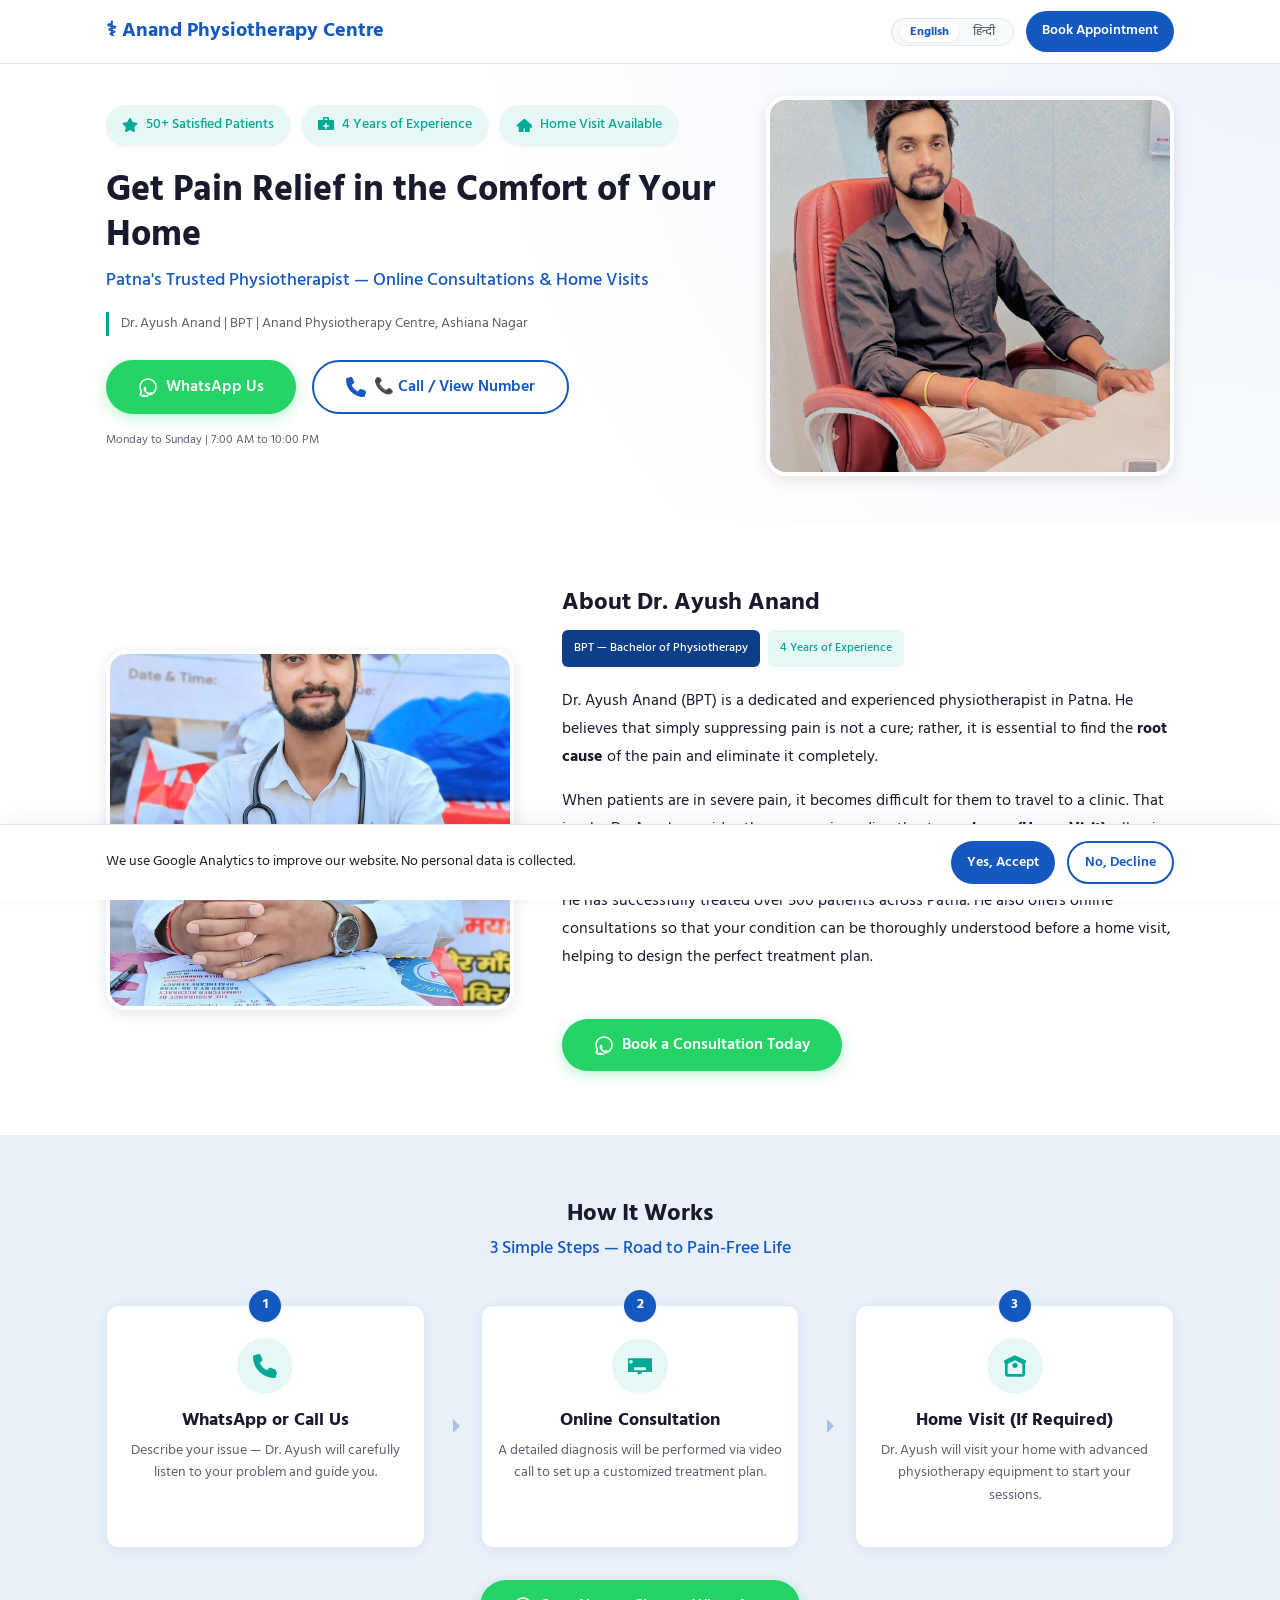
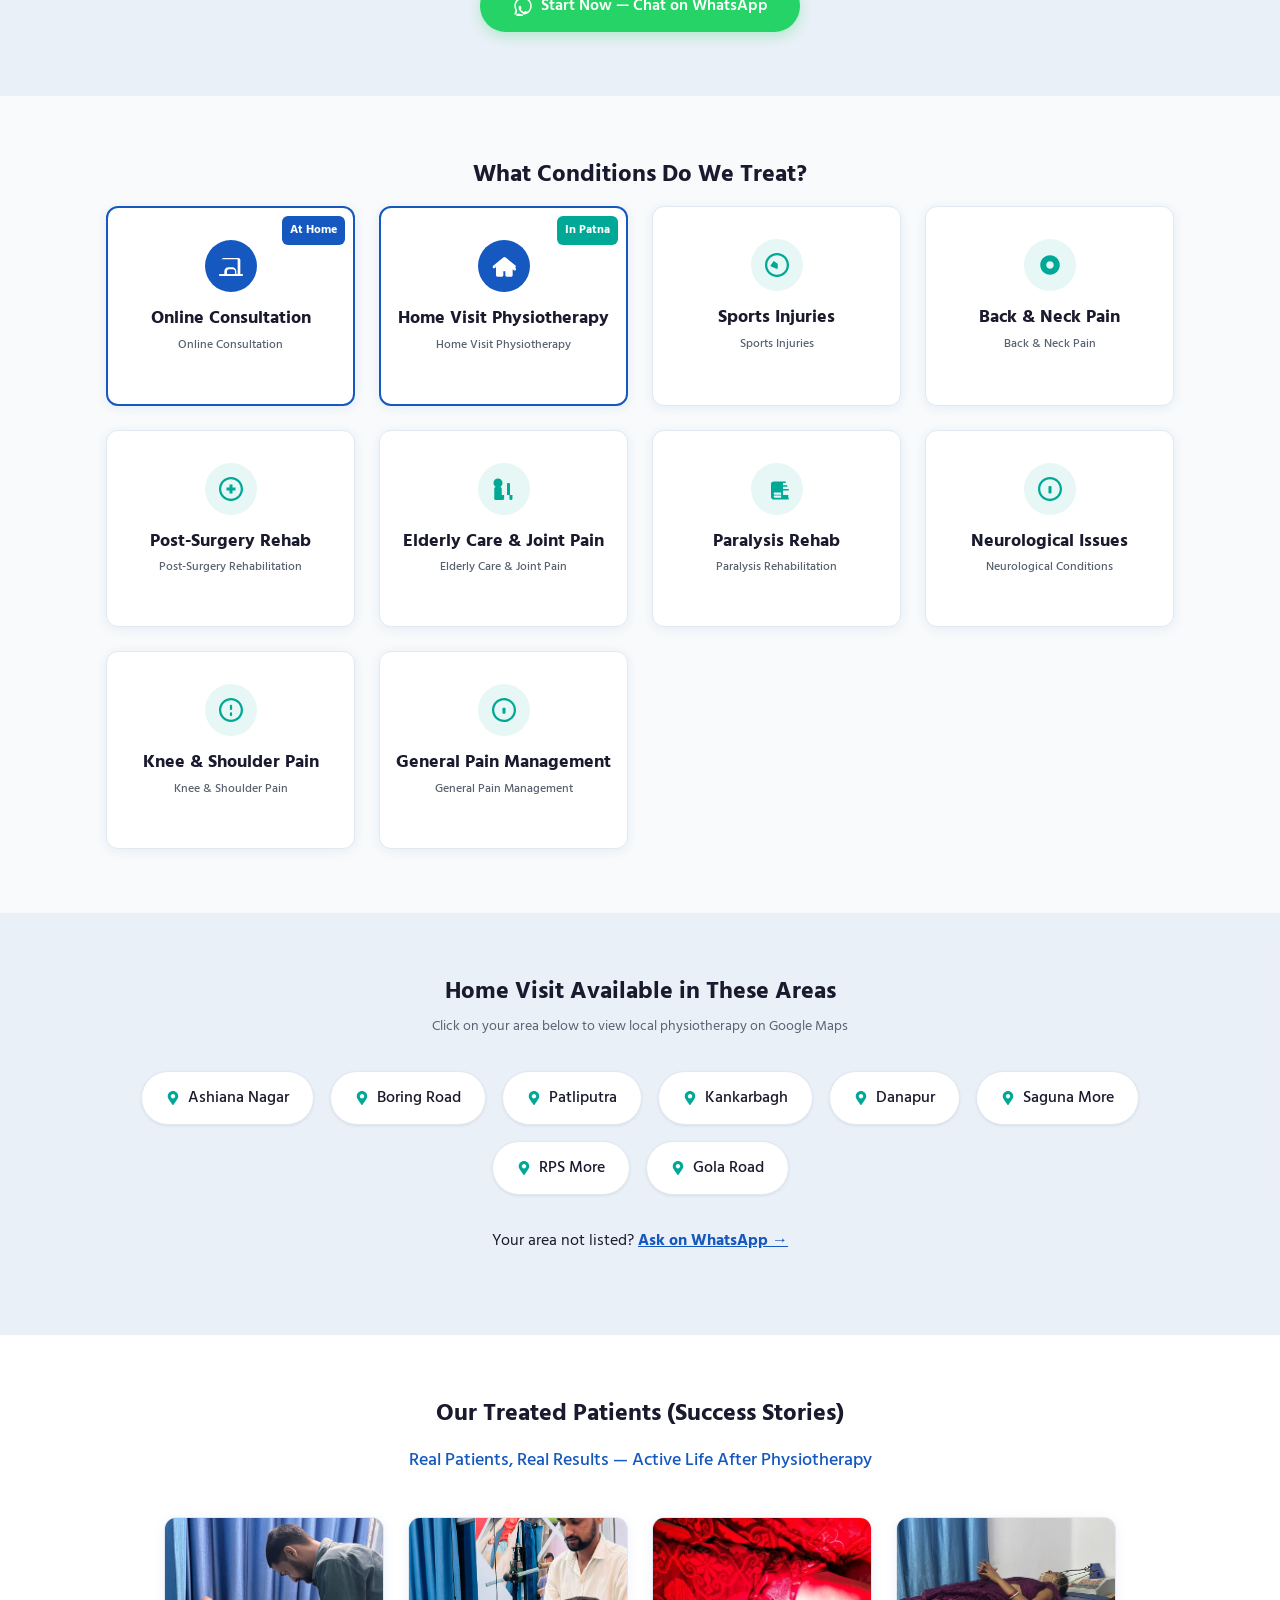
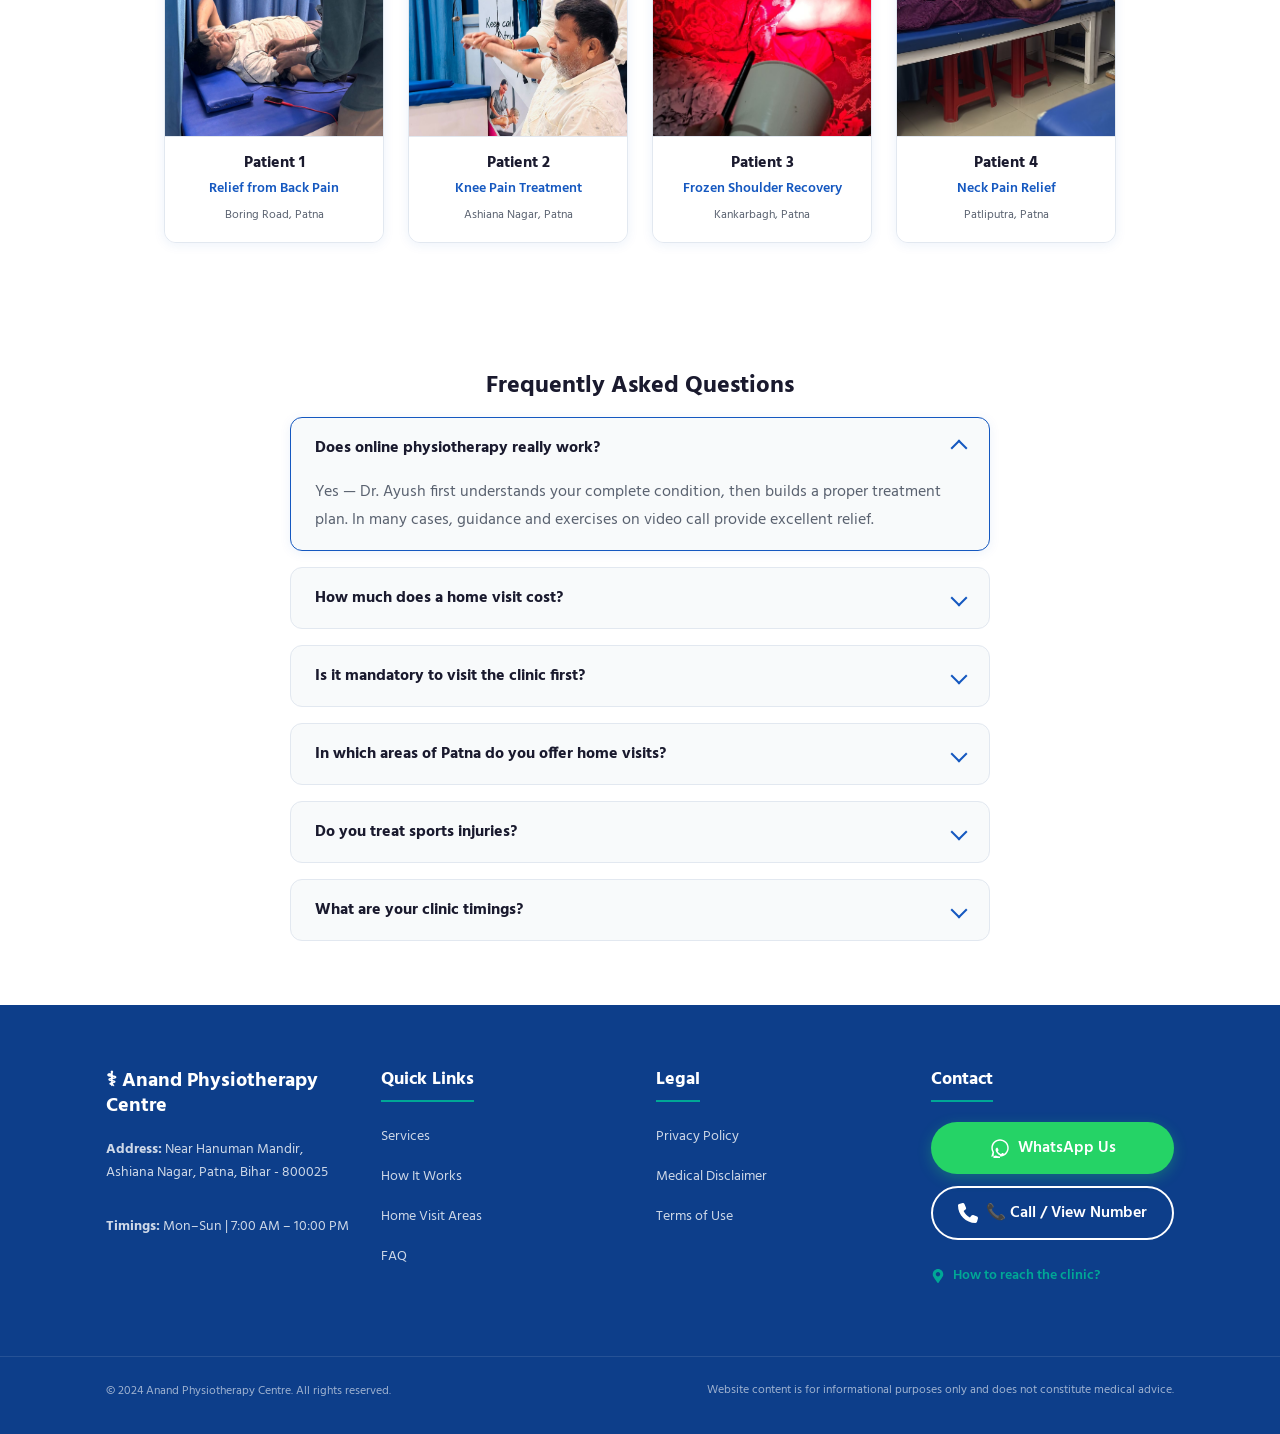
<file: index.html>
<!DOCTYPE html>
<html lang="en">
<head>
  <meta charset="UTF-8">
  <meta name="viewport" content="width=device-width, initial-scale=1.0">
  <meta name="theme-color" content="#1558C0">

  <!-- SEO -->
  <title>Physiotherapist in Patna | Home Visit & Online Consultation | Dr. Ayush Anand</title>
  <meta name="description" content="Patna's trusted physiotherapist Dr. Ayush Anand. Therapy sessions at your home, online consultation, and clinic visits in Ashiana Nagar, Boring Road, Kankarbagh. Chat on WhatsApp now.">
  <meta name="keywords" content="physiotherapist in patna, home visit physiotherapy patna, back pain doctor patna, physiotherapy ashiana nagar, Dr Ayush Anand physiotherapist, online physiotherapy consultation patna, knee pain treatment patna, sports injury patna">
  <meta name="author" content="Dr. Ayush Anand">
  <meta name="robots" content="index, follow">
  <link rel="canonical" href="https://anandphysiotherapy.in/">

  <!-- Open Graph (for WhatsApp/Facebook link previews) -->
  <meta property="og:title" content="Dr. Ayush Anand — Physiotherapist in Patna">
  <meta property="og:description" content="Physiotherapy available at home. 500+ satisfied patients. Contact on WhatsApp now.">
  <meta property="og:type" content="website">
  <meta property="og:url" content="https://anandphysiotherapy.in/">
  <meta property="og:locale" content="en_US">

  <!-- Schema Markup (LocalBusiness + Physician — tells Google exactly who this is) -->
  <script type="application/ld+json">
  {
    "@context": "https://schema.org",
    "@type": ["MedicalBusiness", "LocalBusiness"],
    "name": "Anand Physiotherapy Centre",
    "description": "Professional physiotherapy clinic offering home visits and online consultations in Patna",
    "url": "https://anandphysiotherapy.in",
    "telephone": "Contact details on website",
    "address": {
      "@type": "PostalAddress",
      "streetAddress": "Near Hanuman Mandir, Ashiana Nagar",
      "addressLocality": "Patna",
      "addressRegion": "Bihar",
      "postalCode": "800025",
      "addressCountry": "IN"
    },
    "geo": {
      "@type": "GeoCoordinates",
      "latitude": "25.5941",
      "longitude": "85.1376"
    },
    "openingHoursSpecification": [{
      "@type": "OpeningHoursSpecification",
      "dayOfWeek": ["Monday","Tuesday","Wednesday","Thursday","Friday","Saturday","Sunday"],
      "opens": "07:00",
      "closes": "22:00"
    }],
    "medicalSpecialty": "Physiotherapy",
    "priceRange": "Varies by case"
  }
  </script>

  <!-- Google Fonts Import -->
  <link rel="preconnect" href="https://fonts.googleapis.com">
  <link rel="preconnect" href="https://fonts.gstatic.com" crossorigin>
  <link href="https://fonts.googleapis.com/css2?family=Hind:wght@400;500;600;700&display=swap" rel="stylesheet">

  <!-- Core Stylesheets -->
  <link rel="stylesheet" href="style.css">
</head>
<body>
  <!-- Accessibility Link -->
  <a href="#main-content" class="skip-link">Skip to main content</a>

  <!-- Header / Navbar -->
  <header id="header" class="navbar-header">
    <div class="container navbar-container">
      <a href="#" class="navbar-logo">⚕ Anand Physiotherapy Centre</a>
      <div class="navbar-actions">
        <!-- Premium Segmented Language Switcher -->
        <div class="lang-switch-container">
          <button id="btn-lang-en" class="lang-btn active" aria-label="Switch to English">English</button>
          <span class="lang-divider">/</span>
          <button id="btn-lang-hi" class="lang-btn" aria-label="Switch to Hindi">हिन्दी</button>
        </div>
        <a href="#" class="btn btn-primary js-whatsapp-btn" aria-label="Book Appointment"><span data-i18n="btn_appointment">Book Appointment</span></a>
      </div>
    </div>
  </header>

  <!-- Main Content Areas -->
  <main id="main-content">
    <!-- Hero Section -->
    <section id="hero" class="hero-section">
      <div class="container hero-container">
        <div class="hero-content">
          <!-- Trust badges row (3 badges, horizontal scroll on mobile) -->
          <div class="hero-badges-wrapper">
            <div class="hero-badges">
              <span class="badge badge-trust">
                <svg class="badge-icon" xmlns="http://www.w3.org/2000/svg" viewBox="0 0 576 512" fill="currentColor"><path d="M259.3 17.8L194 150.2 47.9 171.5c-26.2 3.8-36.7 36.1-17.7 54.6l105.7 103-25 145.5c-4.5 26.3 23.2 46 46.4 33.7L288 439.6l130.7 68.7c23.2 12.2 50.9-7.4 46.4-33.7l-25-145.5 105.7-103c19-18.5 8.5-50.8-17.7-54.6L382 150.2 316.7 17.8c-11.7-23.6-45.6-23.9-57.4 0z"/></svg>
                <span><span class="count-up" data-target="50">0</span>+ <span data-i18n="hero_badge_satisfied">Satisfied Patients</span></span>
              </span>
              <span class="badge badge-trust">
                <svg class="badge-icon" xmlns="http://www.w3.org/2000/svg" viewBox="0 0 512 512" fill="currentColor"><path d="M184 0c-13.3 0-24 10.7-24 24V96H24C10.7 96 0 106.7 0 120v272c0 13.3 10.7 24 24 24h464c13.3 0 24-10.7 24-24V120c0-13.3-10.7-24-24-24H352V24c0-13.3-10.7-24-24-24H184zM304 96H208V48h96V96zM280 208v56h56c13.3 0 24 10.7 24 24s-10.7 24-24 24h-56v56c0 13.3-10.7 24-24 24s-24-10.7-24-24v-56h-56c-13.3 0-24-10.7-24-24s10.7-24 24-24h56v-56c0-13.3 10.7-24 24-24s24 10.7 24 24z"/></svg>
                <span><span class="count-up" data-target="4">0</span> <span data-i18n="hero_badge_experience">Years of Experience</span></span>
              </span>
              <span class="badge badge-trust">
                <svg class="badge-icon" xmlns="http://www.w3.org/2000/svg" viewBox="0 0 576 512" fill="currentColor"><path d="M280.37 148.26L96 300.11V464a16 16 0 0 0 16 16l112.06-.06a16 16 0 0 0 15.94-16V368a16 16 0 0 1 16-16h64a16 16 0 0 1 16 16v99.94a16 16 0 0 0 16 16L464 480a16 16 0 0 0 16-16V300.11l-184.37-151.85a16 16 0 0 0-19.26 0zM571.6 251.8l-242.5-200a45.1 45.1 0 0 0-58.2 0l-242.5 200c-14.1 11.6-16.3 32.3-5 46.4s32.3 16.3 46.4 5l26.2-21.6V480c0 17.7 14.3 32 32 32h112c17.7 0 32-14.3 32-32V384h48v96c0 17.7 14.3 32 32 32h112c17.7 0 32-14.3 32-32V336.6l26.2 21.6c14.1 11.3 34.8 9.1 46.4-5s9.1-34.8-5-46.4z"/></svg>
                <span data-i18n="hero_badge_home">Home Visit Available</span>
              </span>
            </div>
          </div>

          <h1 class="hero-title" data-i18n="hero_title">Get Pain Relief in the Comfort of Your Home</h1>
          <p class="hero-subtitle" data-i18n="hero_subtitle">Patna's Trusted Physiotherapist — Online Consultations & Home Visits</p>
          <p class="hero-doctor-name" data-i18n="hero_doc_name">Dr. Ayush Anand | BPT | Anand Physiotherapy Centre, Ashiana Nagar</p>
          
          <!-- CTA Buttons -->
          <div class="hero-ctas">
            <a href="#" class="btn btn-whatsapp js-whatsapp-btn" role="button">
              <svg class="btn-icon" xmlns="http://www.w3.org/2000/svg" viewBox="0 0 448 512" fill="currentColor">
                <path d="M380.9 97.1C339 55.1 283.2 32 223.9 32c-122.4 0-222 99.6-222 222 0 39.1 10.2 77.3 29.6 111L0 480l117.7-30.9c32.4 17.7 68.9 27 106.1 27h.1c122.3 0 224.1-99.6 224.1-222 0-59.3-25.2-115-67.1-157zm-157 441.6c-33.2 0-65.7-8.9-94-25.7l-6.7-4-69.8 18.3L72 359.2l-4.4-7c-18.5-29.4-28.2-63.3-28.2-98.2 0-101.7 82.8-184.5 184.6-184.5 49.3 0 95.6 19.2 130.4 54.1 34.8 34.9 56.2 81.2 56.1 130.5 0 101.8-84.9 184.6-186.6 184.6zm101.2-138.2c-5.5-2.8-32.8-16.2-37.9-18-5.1-1.9-8.8-2.8-12.5 2.8-3.7 5.6-14.3 18-17.6 21.8-3.2 3.7-6.5 4.2-12 1.4-32.6-16.3-54-29.1-75.5-66-5.7-9.8 5.7-9.1 16.3-30.3 1.8-3.7 .9-6.9-.5-9.7-1.4-2.8-12.5-30.1-17.1-41.2-4.5-10.8-9.1-9.3-12.5-9.5-3.2-.2-6.9-.2-10.6-.2-3.7 0-9.7 1.4-14.8 6.9-5.1 5.6-19.4 19-19.4 46.3 0 27.3 19.9 53.7 22.6 57.4 2.8 3.7 39.1 59.7 94.8 83.8 35.2 15.2 49 16.5 66.6 13.9 10.7-1.6 32.8-13.4 37.4-26.4 4.6-13 4.6-24.1 3.2-26.4-1.3-2.5-5-3.9-10.5-6.6z"/>
              </svg>
              <span data-i18n="btn_whatsapp">WhatsApp Us</span>
            </a>
            <button class="btn btn-outline js-phone-btn" aria-label="Call / View Number">
              <svg class="btn-icon" xmlns="http://www.w3.org/2000/svg" viewBox="0 0 512 512" fill="currentColor">
                <path d="M164.9 24.6c-7.7-18.6-28-28.5-47.4-23.2l-88 24C12.1 30.2 0 46 0 64C0 311.4 200.6 512 448 512c18 0 33.8-12.1 38.6-29.5l24-88c5.3-19.4-4.6-39.7-23.2-47.4l-96-40c-16.3-6.8-35.2-2.1-46.3 11.6L304.7 368C234.3 334.7 177.3 277.7 144 207.3L193.3 167c13.7-11.2 18.4-30 11.6-46.3l-40-96z"/>
              </svg>
              <span class="js-phone-text" data-i18n="btn_phone">📞 Call / View Number</span>
            </button>
          </div>

          <p class="hero-reassurance" data-i18n="hero_reassurance">Monday to Sunday | 7:00 AM to 10:00 PM</p>
        </div>

        <!-- Doctor Photo Sitting on Red Chair (Hero Section) -->
        <div class="hero-image-wrapper">
          <div class="hero-image-glow"></div>
          <img src="images/ayush anand/ayushanand.jpeg" alt="Dr. Ayush Anand - Physiotherapist in Patna" class="hero-image" width="400" height="400">
        </div>
      </div>
    </section>

    <!-- About Section -->
    <section id="about" class="section about-section">
      <div class="container about-container">
        <!-- Single treating image for About doctor section as requested -->
        <div class="about-image-wrapper">
          <img src="images/ayush anand/ayush 2.jpeg" alt="Dr. Ayush Anand treating a patient" class="about-image" width="360" height="360" loading="lazy">
        </div>
        <div class="about-content">
          <h2 class="section-title" data-i18n="about_title">About Dr. Ayush Anand</h2>
          <div class="about-badges">
            <span class="badge badge-qualification" data-i18n="about_qualification">BPT — Bachelor of Physiotherapy</span>
            <span class="badge badge-experience" data-i18n="about_experience">4 Years of Experience</span>
          </div>
          <p class="about-bio" data-i18n="about_bio_1">
            Dr. Ayush Anand (BPT) is a dedicated and experienced physiotherapist in Patna. He believes that simply suppressing pain is not a cure; rather, it is essential to find the <strong>root cause</strong> of the pain and eliminate it completely.
          </p>
          <p class="about-bio" data-i18n="about_bio_2">
            When patients are in severe pain, it becomes difficult for them to travel to a clinic. That is why Dr. Ayush provides therapy sessions directly at your <strong>home (Home Visit)</strong>, allowing you to recover comfortably without any hassle.
          </p>
          <p class="about-bio" data-i18n="about_bio_3">
            He has successfully treated over 500 patients across Patna. He also offers online consultations so that your condition can be thoroughly understood before a home visit, helping to design the perfect treatment plan.
          </p>
          <!-- PENDING: BPT Council Registration Number confirmation with Dr. Ayush -->
          <p class="about-reg-no"><!-- PENDING: BPT Registration Number. Add here when confirmed. --></p>
          
          <div class="about-cta-wrapper">
            <a href="#" class="btn btn-whatsapp js-whatsapp-btn" role="button">
              <svg class="btn-icon" xmlns="http://www.w3.org/2000/svg" viewBox="0 0 448 512" fill="currentColor"><path d="M380.9 97.1C339 55.1 283.2 32 223.9 32c-122.4 0-222 99.6-222 222 0 39.1 10.2 77.3 29.6 111L0 480l117.7-30.9c32.4 17.7 68.9 27 106.1 27h.1c122.3 0 224.1-99.6 224.1-222 0-59.3-25.2-115-67.1-157zm-157 441.6c-33.2 0-65.7-8.9-94-25.7l-6.7-4-69.8 18.3L72 359.2l-4.4-7c-18.5-29.4-28.2-63.3-28.2-98.2 0-101.7 82.8-184.5 184.6-184.5 49.3 0 95.6 19.2 130.4 54.1 34.8 34.9 56.2 81.2 56.1 130.5 0 101.8-84.9 184.6-186.6 184.6zm101.2-138.2c-5.5-2.8-32.8-16.2-37.9-18-5.1-1.9-8.8-2.8-12.5 2.8-3.7 5.6-14.3 18-17.6 21.8-3.2 3.7-6.5 4.2-12 1.4-32.6-16.3-54-29.1-75.5-66-5.7-9.8 5.7-9.1 16.3-30.3 1.8-3.7 .9-6.9-.5-9.7-1.4-2.8-12.5-30.1-17.1-41.2-4.5-10.8-9.1-9.3-12.5-9.5-3.2-.2-6.9-.2-10.6-.2-3.7 0-9.7 1.4-14.8 6.9-5.1 5.6-19.4 19-19.4 46.3 0 27.3 19.9 53.7 22.6 57.4 2.8 3.7 39.1 59.7 94.8 83.8 35.2 15.2 49 16.5 66.6 13.9 10.7-1.6 32.8-13.4 37.4-26.4 4.6-13 4.6-24.1 3.2-26.4-1.3-2.5-5-3.9-10.5-6.6z"/></svg>
              <span data-i18n="about_cta">Book a Consultation Today</span>
            </a>
          </div>
        </div>
      </div>
    </section>

    <!-- How It Works Section -->
    <section id="how-it-works" class="section section-tint how-it-works-section">
      <div class="container">
        <h2 class="section-title" data-i18n="how_title">How It Works</h2>
        <p class="section-subtitle-text" data-i18n="how_subtitle">3 Simple Steps — Road to Pain-Free Life</p>
        
        <div class="steps-container">
          <!-- Step 1 -->
          <div class="step-card">
            <div class="step-number">1</div>
            <div class="step-icon-wrapper">
              <svg class="step-icon" xmlns="http://www.w3.org/2000/svg" viewBox="0 0 512 512" fill="currentColor"><path d="M511.2 387l-23.25 100.8c-3.262 14.12-15.78 24.16-30.29 24.16C205.2 512 0 306.8 0 54.34c0-14.51 10.04-27.03 24.16-30.29L124.9.8c14.61-3.375 29.58 4.75 35.03 18.72l40 96c4.688 11.28 1.156 24.47-8.5 32.38l-49.25 40.25c33.25 70.38 90.75 127.9 161.1 161.1l40.25-49.25c7.906-9.656 21.09-13.19 32.38-8.5l96 40c13.97 5.438 22.09 20.38 18.72 35z"/></svg>
            </div>
            <h3 class="step-title" data-i18n="step1_title">WhatsApp or Call Us</h3>
            <p class="step-desc" data-i18n="step1_desc">Describe your issue — Dr. Ayush will carefully listen to your problem and guide you.</p>
          </div>

          <!-- Connecting Arrow 1 (Desktop only) -->
          <div class="step-connector">
            <svg viewBox="0 0 24 24" width="24" height="24" fill="currentColor"><path d="M5 12h14M12 5l7 7-7 7"/></svg>
          </div>

          <!-- Step 2 -->
          <div class="step-card">
            <div class="step-number">2</div>
            <div class="step-icon-wrapper">
              <svg class="step-icon" xmlns="http://www.w3.org/2000/svg" viewBox="0 0 640 512" fill="currentColor"><path d="M624 416H381.54c-.74 19.83-14.78 36.88-34.19 41.74l-64 16c-13.8 3.45-27.35-6.2-27.35-20.4V416H16c-8.8 0-16-7.2-16-16V64c0-8.8 7.2-16 16-16h608c8.8 0 16 7.2 16 16v336c0 8.8-7.2 16-16 16zM128 144c0-26.5-21.5-48-48-48S32 117.5 32 144s21.5 48 48 48 48-21.5 48-48zm52 144c-11 0-20 9-20 20v40c0 11 9 20 20 20h280c11 0 20-9 20-20v-40c0-11-9-20-20-20H180z"/></svg>
            </div>
            <h3 class="step-title" data-i18n="step2_title">Online Consultation</h3>
            <p class="step-desc" data-i18n="step2_desc">A detailed diagnosis will be performed via video call to set up a customized treatment plan.</p>
          </div>

          <!-- Connecting Arrow 2 (Desktop only) -->
          <div class="step-connector">
            <svg viewBox="0 0 24 24" width="24" height="24" fill="currentColor"><path d="M5 12h14M12 5l7 7-7 7"/></svg>
          </div>

          <!-- Step 3 -->
          <div class="step-card">
            <div class="step-number">3</div>
            <div class="step-icon-wrapper">
              <svg class="step-icon" xmlns="http://www.w3.org/2000/svg" viewBox="0 0 576 512" fill="currentColor"><path d="M549.65 124.08L290.46 2.2a16 16 0 0 0-19.26 0L26.35 124.08a16 16 0 0 0-5.83 19.54L48 208v240c0 35.35 28.65 64 64 64h352c35.35 0 64-28.65 64-64V208l27.48-64.38a16 16 0 0 0-5.83-19.54zM288 176c35.35 0 64 28.65 64 64s-28.65 64-64 64-64-28.65-64-64 28.65-64 64-64zm176 272H112V208l176-88 176 88v240z"/></svg>
            </div>
            <h3 class="step-title" data-i18n="step3_title">Home Visit (If Required)</h3>
            <p class="step-desc" data-i18n="step3_desc">Dr. Ayush will visit your home with advanced physiotherapy equipment to start your sessions.</p>
          </div>
        </div>

        <div class="how-it-works-cta-wrapper">
          <a href="#" class="btn btn-whatsapp js-whatsapp-btn" role="button">
            <svg class="btn-icon" xmlns="http://www.w3.org/2000/svg" viewBox="0 0 448 512" fill="currentColor"><path d="M380.9 97.1C339 55.1 283.2 32 223.9 32c-122.4 0-222 99.6-222 222 0 39.1 10.2 77.3 29.6 111L0 480l117.7-30.9c32.4 17.7 68.9 27 106.1 27h.1c122.3 0 224.1-99.6 224.1-222 0-59.3-25.2-115-67.1-157zm-157 441.6c-33.2 0-65.7-8.9-94-25.7l-6.7-4-69.8 18.3L72 359.2l-4.4-7c-18.5-29.4-28.2-63.3-28.2-98.2 0-101.7 82.8-184.5 184.6-184.5 49.3 0 95.6 19.2 130.4 54.1 34.8 34.9 56.2 81.2 56.1 130.5 0 101.8-84.9 184.6-186.6 184.6zm101.2-138.2c-5.5-2.8-32.8-16.2-37.9-18-5.1-1.9-8.8-2.8-12.5 2.8-3.7 5.6-14.3 18-17.6 21.8-3.2 3.7-6.5 4.2-12 1.4-32.6-16.3-54-29.1-75.5-66-5.7-9.8 5.7-9.1 16.3-30.3 1.8-3.7 .9-6.9-.5-9.7-1.4-2.8-12.5-30.1-17.1-41.2-4.5-10.8-9.1-9.3-12.5-9.5-3.2-.2-6.9-.2-10.6-.2-3.7 0-9.7 1.4-14.8 6.9-5.1 5.6-19.4 19-19.4 46.3 0 27.3 19.9 53.7 22.6 57.4 2.8 3.7 39.1 59.7 94.8 83.8 35.2 15.2 49 16.5 66.6 13.9 10.7-1.6 32.8-13.4 37.4-26.4 4.6-13 4.6-24.1 3.2-26.4-1.3-2.5-5-3.9-10.5-6.6z"/></svg>
            <span data-i18n="how_cta">Start Now — Chat on WhatsApp</span>
          </a>
        </div>
      </div>
    </section>

    <!-- Services Section -->
    <section id="services" class="section services-section">
      <div class="container">
        <h2 class="section-title" data-i18n="services_title">What Conditions Do We Treat?</h2>
        
        <div class="services-grid">
          <!-- Highlighted Card 1: Online Consultation -->
          <div class="service-card highlighted-card">
            <span class="service-badge" data-i18n="service_badge_online">At Home</span>
            <div class="service-icon-wrapper highlight-icon">
              <svg class="service-icon" xmlns="http://www.w3.org/2000/svg" viewBox="0 0 576 512" fill="currentColor"><path d="M560 448H512V112c0-26.5-21.5-48-48-48H112c-26.5 0-48 21.5-48 48v336H16c-8.8 0-16 7.2-16 16v16c0 8.8 7.2 16 16 16h544c8.8 0 16-7.2 16-16v-16c0-8.8-7.2-16-16-16zm-368-64c0-26.5 21.5-48 48-48h96c26.5 0 48 21.5 48 48v64H192v-64zm320 64h-96v-64c0-53-43-96-96-96h-96c-53 0-96 43-96 96v64H64V112c0-8.8 7.2-16 16-16h352c8.8 0 16 7.2 16 16v336z"/></svg>
            </div>
            <h3 class="service-title-hindi" data-i18n="service_title_online">Online Consultation</h3>
            <p class="service-title-english">Online Consultation</p>
          </div>

          <!-- Highlighted Card 2: Home Visit -->
          <div class="service-card highlighted-card">
            <span class="service-badge" data-i18n="service_badge_home">In Patna</span>
            <div class="service-icon-wrapper highlight-icon">
              <svg class="service-icon" xmlns="http://www.w3.org/2000/svg" viewBox="0 0 576 512" fill="currentColor"><path d="M280.37 148.26L96 300.11V464a16 16 0 0 0 16 16l112.06-.06a16 16 0 0 0 15.94-16V368a16 16 0 0 1 16-16h64a16 16 0 0 1 16 16v99.94a16 16 0 0 0 16 16L464 480a16 16 0 0 0 16-16V300.11l-184.37-151.85a16 16 0 0 0-19.26 0zM571.6 251.8l-242.5-200a45.1 45.1 0 0 0-58.2 0l-242.5 200c-14.1 11.6-16.3 32.3-5 46.4s32.3 16.3 46.4 5l26.2-21.6V480c0 17.7 14.3 32 32 32h112c17.7 0 32-14.3 32-32V384h48v96c0 17.7 14.3 32 32 32h112c17.7 0 32-14.3 32-32V336.6l26.2 21.6c14.1 11.3 34.8 9.1 46.4-5s9.1-34.8-5-46.4z"/></svg>
            </div>
            <h3 class="service-title-hindi" data-i18n="service_title_home">Home Visit Physiotherapy</h3>
            <p class="service-title-english">Home Visit Physiotherapy</p>
          </div>

          <!-- Card 3: Sports Injuries -->
          <div class="service-card">
            <div class="service-icon-wrapper">
              <svg class="service-icon" xmlns="http://www.w3.org/2000/svg" viewBox="0 0 512 512" fill="currentColor"><path d="M256 0c141.38 0 256 114.62 256 256S397.38 512 256 512 0 397.38 0 256 114.62 0 256 0zm0 464c114.69 0 208-93.31 208-208S370.69 48 256 48 48 141.31 48 256s93.31 208 208 208zm16-291.62v145.49c0 14.59-15.11 24.31-28.53 18.52l-114-49.19c-10.74-4.63-14.44-18.06-7.85-27.56l52-75c6.33-9.13 18.73-11.45 27.94-5.22l62.59 42.25c4.76 3.22 7.85 8.52 7.85 10.71z"/></svg>
            </div>
            <h3 class="service-title-hindi" data-i18n="service_title_sports">Sports Injuries</h3>
            <p class="service-title-english">Sports Injuries</p>
          </div>

          <!-- Card 4: Back & Neck Pain -->
          <div class="service-card">
            <div class="service-icon-wrapper">
              <svg class="service-icon" xmlns="http://www.w3.org/2000/svg" viewBox="0 0 512 512" fill="currentColor"><path d="M464 256c0-114.87-93.13-208-208-208S48 141.13 48 256s93.13 208 208 208 208-93.13 208-208zm-208 80c-44.11 0-80-35.89-80-80s35.89-80 80-80 80 35.89 80 80-35.89 80-80 80z"/></svg>
            </div>
            <h3 class="service-title-hindi" data-i18n="service_title_back">Back & Neck Pain</h3>
            <p class="service-title-english">Back & Neck Pain</p>
          </div>

          <!-- Card 5: Post-Surgery Rehabilitation -->
          <div class="service-card">
            <div class="service-icon-wrapper">
              <svg class="service-icon" xmlns="http://www.w3.org/2000/svg" viewBox="0 0 512 512" fill="currentColor"><path d="M256 512c141.385 0 256-114.615 256-256S397.385 0 256 0 0 114.615 0 256s114.615 256 256 256zm0-464c114.69 0 208 93.31 208 208S370.69 464 256 464 48 370.69 48 256 141.31 48 256 48zm32 112h-64v64h-64v64h64v64h64v-64h64v-64h-64v-64z"/></svg>
            </div>
            <h3 class="service-title-hindi" data-i18n="service_title_surgery">Post-Surgery Rehab</h3>
            <p class="service-title-english">Post-Surgery Rehabilitation</p>
          </div>

          <!-- Card 6: Elderly Care & Joint Pain -->
          <div class="service-card">
            <div class="service-icon-wrapper">
              <svg class="service-icon" xmlns="http://www.w3.org/2000/svg" viewBox="0 0 512 512" fill="currentColor"><path d="M128 32a96 96 0 1 0 0 192 96 96 0 1 0 0-192zm320 352H384V152c0-13.3-10.7-24-24-24h-16c-13.3 0-24 10.7-24 24v232H208V256c0-30.9-25.1-56-56-56H104c-30.9 0-56 25.1-56 56v208c0 13.3 10.7 24 24 24h162c13.3 0 24-10.7 24-24V384h114v80c0 13.3 10.7 24 24 24h16c13.3 0 24-10.7 24-24V384z"/></svg>
            </div>
            <h3 class="service-title-hindi" data-i18n="service_title_elderly">Elderly Care & Joint Pain</h3>
            <p class="service-title-english">Elderly Care & Joint Pain</p>
          </div>

          <!-- Card 7: Paralysis Rehabilitation -->
          <div class="service-card">
            <div class="service-icon-wrapper">
              <svg class="service-icon" xmlns="http://www.w3.org/2000/svg" viewBox="0 0 512 512" fill="currentColor"><path d="M496 384H384v-96h112c8.8 0 16-7.2 16-16s-7.2-16-16-16H384v-48h80c8.8 0 16-7.2 16-16s-7.2-16-16-16h-80v-48h48c8.8 0 16-7.2 16-16s-7.2-16-16-16H184c-30.9 0-56 25.1-56 56v272c0 30.9 25.1 56 56 56h312c8.8 0 16-7.2 16-16s-7.2-16-16-16zm-312-32c0-13.3 10.7-24 24-24h136v48H208c-13.3 0-24-10.7-24-24zm0 64c0-13.3 10.7-24 24-24h136v48H208c-13.3 0-24-10.7-24-24z"/></svg>
            </div>
            <h3 class="service-title-hindi" data-i18n="service_title_paralysis">Paralysis Rehab</h3>
            <p class="service-title-english">Paralysis Rehabilitation</p>
          </div>

          <!-- Card 8: Neurological Conditions -->
          <div class="service-card">
            <div class="service-icon-wrapper">
              <svg class="service-icon" xmlns="http://www.w3.org/2000/svg" viewBox="0 0 512 512" fill="currentColor"><path d="M256 0C114.62 0 0 114.62 0 256s114.62 256 256 256 256-114.62 256-256S397.38 0 256 0zm0 464c-114.69 0-208-93.31-208-208S141.31 48 256 48s208 93.31 208 208-93.31 208-208 208zm16-272h-32c-8.8 0-16 7.2-16 16v128c0 8.8 7.2 16 16 16h32c8.8 0 16-7.2 16-16V208c0-8.8-7.2-16-16-16z"/></svg>
            </div>
            <h3 class="service-title-hindi" data-i18n="service_title_neuro">Neurological Issues</h3>
            <p class="service-title-english">Neurological Conditions</p>
          </div>

          <!-- Card 9: Knee & Shoulder Pain -->
          <div class="service-card">
            <div class="service-icon-wrapper">
              <svg class="service-icon" xmlns="http://www.w3.org/2000/svg" viewBox="0 0 512 512" fill="currentColor"><path d="M256 48C141.31 48 48 141.31 48 256s93.31 208 208 208 208-93.31 208-208S370.69 48 256 48zm0-48c141.38 0 256 114.62 256 256S397.38 512 256 512 0 397.38 0 256 114.62 0 256 0zm0 144c-13.255 0-24 10.745-24 24v64c0 13.255 10.745 24 24 24s24-10.745 24-24v-64c0-13.255-10.745-24-24-24zm0 160c-13.255 0-24 10.745-24 24v32c0 13.255 10.745 24 24 24s24-10.745 24-24v-32c0-13.255-10.745-24-24-24z"/></svg>
            </div>
            <h3 class="service-title-hindi" data-i18n="service_title_knee">Knee & Shoulder Pain</h3>
            <p class="service-title-english">Knee & Shoulder Pain</p>
          </div>

          <!-- Card 10: General Pain Management -->
          <div class="service-card">
            <div class="service-icon-wrapper">
              <svg class="service-icon" xmlns="http://www.w3.org/2000/svg" viewBox="0 0 512 512" fill="currentColor"><path d="M256 0C114.6 0 0 114.6 0 256s114.6 256 256 256 256-114.6 256-256S397.4 0 256 0zm0 464c-114.7 0-208-93.3-208-208S141.3 48 256 48s208 93.3 208 208-93.3 208-208 208zm16-256h-32c-8.8 0-16 7.2-16 16v96c0 8.8 7.2 16 16 16h32c8.8 0 16-7.2 16-16v-96c0-8.8-7.2-16-16-16z"/></svg>
            </div>
            <h3 class="service-title-hindi" data-i18n="service_title_general">General Pain Management</h3>
            <p class="service-title-english">General Pain Management</p>
          </div>
        </div>
      </div>
    </section>

    <!-- Home Visit Areas Section -->
    <section id="home-visit-areas" class="section section-tint home-visit-areas-section">
      <div class="container">
        <h2 class="section-title" data-i18n="areas_title">Home Visit Available in These Areas</h2>
        <p class="home-visit-subtitle" data-i18n="areas_subtitle">Click on your area below to view local physiotherapy on Google Maps</p>
        
        <div class="areas-grid">
          <!-- Area 1: Ashiana Nagar -->
          <a href="https://www.google.com/maps/search/?api=1&query=Ashiana+Nagar+Patna+physiotherapist" target="_blank" rel="noopener noreferrer" class="area-pill">
            <svg class="area-icon" xmlns="http://www.w3.org/2000/svg" viewBox="0 0 384 512" fill="currentColor"><path d="M172.268 501.67C26.97 291.031 0 269.413 0 192 0 85.961 85.961 0 192 0s192 85.961 192 192c0 77.413-26.97 99.031-172.268 309.67-9.535 13.774-29.93 13.773-39.464 0zM192 272c44.183 0 80-35.817 80-80s-35.817-80-80-80-80 35.817-80 80 35.817 80 80 80z"/></svg>
            <span>Ashiana Nagar</span>
          </a>
          <!-- Area 2: Boring Road -->
          <a href="https://www.google.com/maps/search/?api=1&query=Boring+Road+Patna+physiotherapist" target="_blank" rel="noopener noreferrer" class="area-pill">
            <svg class="area-icon" xmlns="http://www.w3.org/2000/svg" viewBox="0 0 384 512" fill="currentColor"><path d="M172.268 501.67C26.97 291.031 0 269.413 0 192 0 85.961 85.961 0 192 0s192 85.961 192 192c0 77.413-26.97 99.031-172.268 309.67-9.535 13.774-29.93 13.773-39.464 0zM192 272c44.183 0 80-35.817 80-80s-35.817-80-80-80-80 35.817-80 80 35.817 80 80 80z"/></svg>
            <span>Boring Road</span>
          </a>
          <!-- Area 3: Patliputra -->
          <a href="https://www.google.com/maps/search/?api=1&query=Patliputra+Patna+physiotherapist" target="_blank" rel="noopener noreferrer" class="area-pill">
            <svg class="area-icon" xmlns="http://www.w3.org/2000/svg" viewBox="0 0 384 512" fill="currentColor"><path d="M172.268 501.67C26.97 291.031 0 269.413 0 192 0 85.961 85.961 0 192 0s192 85.961 192 192c0 77.413-26.97 99.031-172.268 309.67-9.535 13.774-29.93 13.773-39.464 0zM192 272c44.183 0 80-35.817 80-80s-35.817-80-80-80-80 35.817-80 80 35.817 80 80 80z"/></svg>
            <span>Patliputra</span>
          </a>
          <!-- Area 4: Kankarbagh -->
          <a href="https://www.google.com/maps/search/?api=1&query=Kankarbagh+Patna+physiotherapist" target="_blank" rel="noopener noreferrer" class="area-pill">
            <svg class="area-icon" xmlns="http://www.w3.org/2000/svg" viewBox="0 0 384 512" fill="currentColor"><path d="M172.268 501.67C26.97 291.031 0 269.413 0 192 0 85.961 85.961 0 192 0s192 85.961 192 192c0 77.413-26.97 99.031-172.268 309.67-9.535 13.774-29.93 13.773-39.464 0zM192 272c44.183 0 80-35.817 80-80s-35.817-80-80-80-80 35.817-80 80 35.817 80 80 80z"/></svg>
            <span>Kankarbagh</span>
          </a>
          <!-- Area 5: Danapur -->
          <a href="https://www.google.com/maps/search/?api=1&query=Danapur+Patna+physiotherapist" target="_blank" rel="noopener noreferrer" class="area-pill">
            <svg class="area-icon" xmlns="http://www.w3.org/2000/svg" viewBox="0 0 384 512" fill="currentColor"><path d="M172.268 501.67C26.97 291.031 0 269.413 0 192 0 85.961 85.961 0 192 0s192 85.961 192 192c0 77.413-26.97 99.031-172.268 309.67-9.535 13.774-29.93 13.773-39.464 0zM192 272c44.183 0 80-35.817 80-80s-35.817-80-80-80-80 35.817-80 80 35.817 80 80 80z"/></svg>
            <span>Danapur</span>
          </a>
          <!-- Area 6: Saguna More -->
          <a href="https://www.google.com/maps/search/?api=1&query=Saguna+More+Patna+physiotherapist" target="_blank" rel="noopener noreferrer" class="area-pill">
            <svg class="area-icon" xmlns="http://www.w3.org/2000/svg" viewBox="0 0 384 512" fill="currentColor"><path d="M172.268 501.67C26.97 291.031 0 269.413 0 192 0 85.961 85.961 0 192 0s192 85.961 192 192c0 77.413-26.97 99.031-172.268 309.67-9.535 13.774-29.93 13.773-39.464 0zM192 272c44.183 0 80-35.817 80-80s-35.817-80-80-80-80 35.817-80 80 35.817 80 80 80z"/></svg>
            <span>Saguna More</span>
          </a>
          <!-- Area 7: RPS More -->
          <a href="https://www.google.com/maps/search/?api=1&query=RPS+More+Patna+physiotherapist" target="_blank" rel="noopener noreferrer" class="area-pill">
            <svg class="area-icon" xmlns="http://www.w3.org/2000/svg" viewBox="0 0 384 512" fill="currentColor"><path d="M172.268 501.67C26.97 291.031 0 269.413 0 192 0 85.961 85.961 0 192 0s192 85.961 192 192c0 77.413-26.97 99.031-172.268 309.67-9.535 13.774-29.93 13.773-39.464 0zM192 272c44.183 0 80-35.817 80-80s-35.817-80-80-80-80 35.817-80 80 35.817 80 80 80z"/></svg>
            <span>RPS More</span>
          </a>
          <!-- Area 8: Gola Road -->
          <a href="https://www.google.com/maps/search/?api=1&query=Gola+Road+Patna+physiotherapist" target="_blank" rel="noopener noreferrer" class="area-pill">
            <svg class="area-icon" xmlns="http://www.w3.org/2000/svg" viewBox="0 0 384 512" fill="currentColor"><path d="M172.268 501.67C26.97 291.031 0 269.413 0 192 0 85.961 85.961 0 192 0s192 85.961 192 192c0 77.413-26.97 99.031-172.268 309.67-9.535 13.774-29.93 13.773-39.464 0zM192 272c44.183 0 80-35.817 80-80s-35.817-80-80-80-80 35.817-80 80 35.817 80 80 80z"/></svg>
            <span>Gola Road</span>
          </a>
        </div>

        <div class="areas-footer">
          <p><span data-i18n="areas_footer">Your area not listed? </span><a href="#" class="js-whatsapp-btn" data-i18n="areas_whatsapp_link">Ask on WhatsApp →</a></p>
        </div>
      </div>
    </section>

    <!-- Success Stories (Patients Treated) Section -->
    <section id="success-stories" class="section success-stories-section">
      <div class="container">
        <h2 class="section-title" data-i18n="success_title">Our Treated Patients (Success Stories)</h2>
        <p class="section-subtitle-text" data-i18n="success_subtitle">Real Patients, Real Results — Active Life After Physiotherapy</p>
        
        <div class="patients-grid">
          <!-- Patient 1 -->
          <div class="patient-card">
            <div class="patient-image-wrapper">
              <img src="images/patients/patient1.jpeg" alt="Treated Patient 1 - Back Pain Recovery" class="patient-img" loading="lazy">
            </div>
            <div class="patient-info">
              <h3 class="patient-name" data-i18n="patient1_name">Patient 1</h3>
              <p class="patient-condition" data-i18n="patient1_cond">Relief from Back Pain</p>
              <p class="patient-location" data-i18n="patient1_loc">Boring Road, Patna</p>
            </div>
          </div>
          <!-- Patient 2 -->
          <div class="patient-card">
            <div class="patient-image-wrapper">
              <img src="images/patients/patient2.jpeg" alt="Treated Patient 2 - Knee Rehab" class="patient-img" loading="lazy">
            </div>
            <div class="patient-info">
              <h3 class="patient-name" data-i18n="patient2_name">Patient 2</h3>
              <p class="patient-condition" data-i18n="patient2_cond">Knee Pain Treatment</p>
              <p class="patient-location" data-i18n="patient2_loc">Ashiana Nagar, Patna</p>
            </div>
          </div>
          <!-- Patient 3 -->
          <div class="patient-card">
            <div class="patient-image-wrapper">
              <img src="images/patients/patient 3.jpeg" alt="Treated Patient 3 - Shoulder Movement" class="patient-img" loading="lazy">
            </div>
            <div class="patient-info">
              <h3 class="patient-name" data-i18n="patient3_name">Patient 3</h3>
              <p class="patient-condition" data-i18n="patient3_cond">Frozen Shoulder Recovery</p>
              <p class="patient-location" data-i18n="patient3_loc">Kankarbagh, Patna</p>
            </div>
          </div>
          <!-- Patient 4 -->
          <div class="patient-card">
            <div class="patient-image-wrapper">
              <img src="images/patients/patient 4.jpeg" alt="Treated Patient 4 - Neck Pain Relief" class="patient-img" loading="lazy">
            </div>
            <div class="patient-info">
              <h3 class="patient-name" data-i18n="patient4_name">Patient 4</h3>
              <p class="patient-condition" data-i18n="patient4_cond">Neck Pain Relief</p>
              <p class="patient-location" data-i18n="patient4_loc">Patliputra, Patna</p>
            </div>
          </div>
        </div>
      </div>
    </section>

    <!-- FAQ Section -->
    <section id="faq" class="section faq-section">
      <div class="container">
        <h2 class="section-title" data-i18n="faq_title">Frequently Asked Questions</h2>
        
        <div class="faq-container">
          <!-- FAQ 1 -->
          <details class="faq-item" open>
            <summary class="faq-question" data-i18n="faq1_q">Does online physiotherapy really work?</summary>
            <div class="faq-answer">
              <p data-i18n="faq1_a">Yes — Dr. Ayush first understands your complete condition, then builds a proper treatment plan. In many cases, guidance and exercises on video call provide excellent relief.</p>
            </div>
          </details>

          <!-- FAQ 2 -->
          <details class="faq-item">
            <summary class="faq-question" data-i18n="faq2_q">How much does a home visit cost?</summary>
            <div class="faq-answer">
              <p data-i18n="faq2_a">Fees vary depending on the complexity of the case, severity of the pain, and number of sessions required. Please contact Dr. Ayush on WhatsApp for detailed pricing.</p>
            </div>
          </details>

          <!-- FAQ 3 -->
          <details class="faq-item">
            <summary class="faq-question" data-i18n="faq3_q">Is it mandatory to visit the clinic first?</summary>
            <div class="faq-answer">
              <p data-i18n="faq3_a">No. You can directly book an appointment via WhatsApp or call. The doctor will either visit your home or consult online via video call to assess your condition.</p>
            </div>
          </details>

          <!-- FAQ 4 -->
          <details class="faq-item">
            <summary class="faq-question" data-i18n="faq4_q">In which areas of Patna do you offer home visits?</summary>
            <div class="faq-answer">
              <p data-i18n="faq4_a">We offer home visits in Ashiana Nagar, Boring Road, Patliputra, Kankarbagh, Danapur, Saguna More, RPS More, Gola Road, and nearby localities.</p>
            </div>
          </details>

          <!-- FAQ 5 -->
          <details class="faq-item">
            <summary class="faq-question" data-i18n="faq5_q">Do you treat sports injuries?</summary>
            <div class="faq-answer">
              <p data-i18n="faq5_a">Yes — Dr. Ayush treats sports injuries, muscle strains, ligament sprains, joint pain, and other sports-related rehabilitation needs.</p>
            </div>
          </details>

          <!-- FAQ 6 -->
          <details class="faq-item">
            <summary class="faq-question" data-i18n="faq6_q">What are your clinic timings?</summary>
            <div class="faq-answer">
              <p data-i18n="faq6_a">We are available from Monday to Sunday, 7:00 AM to 10:00 PM. Prior appointment is mandatory for home visits or clinic consultations.</p>
            </div>
          </details>
        </div>
      </div>
    </section>
  </main>

  <!-- Footer -->
  <footer id="footer" class="footer-section">
    <div class="container footer-container">
      <!-- Col 1: Clinic Info -->
      <div class="footer-col">
        <h3 class="footer-logo">⚕ Anand Physiotherapy Centre</h3>
        <p class="footer-address">
          <strong data-i18n="footer_address_label">Address:</strong> Near Hanuman Mandir, Ashiana Nagar, Patna, Bihar - 800025
        </p>
        <p class="footer-timing">
          <strong data-i18n="footer_timing_label">Timings:</strong> <span data-i18n="footer_timing_value">Mon–Sun | 7:00 AM – 10:00 PM</span>
        </p>
        <!-- PENDING: Reg No. BPT Registration. Add here when confirmed. -->
        <p class="footer-reg-no"><!-- PENDING: BPT Reg No. --></p>
      </div>

      <!-- Col 2: Quick Links -->
      <div class="footer-col">
        <h4 class="footer-col-title" data-i18n="footer_quick_links">Quick Links</h4>
        <ul class="footer-links">
          <li><a href="#services" data-i18n="nav_services">Services</a></li>
          <li><a href="#how-it-works" data-i18n="nav_how_it_works">How It Works</a></li>
          <li><a href="#home-visit-areas" data-i18n="nav_home_visit_areas">Home Visit Areas</a></li>
          <li><a href="#faq" data-i18n="nav_faq">FAQ</a></li>
        </ul>
      </div>

      <!-- Col 3: Legal -->
      <div class="footer-col">
        <h4 class="footer-col-title" data-i18n="footer_legal">Legal</h4>
        <ul class="footer-links">
          <li><a href="privacy-policy.html" data-i18n="nav_privacy_policy">Privacy Policy</a></li>
          <li><a href="disclaimer.html" data-i18n="nav_disclaimer">Medical Disclaimer</a></li>
          <li><a href="terms.html" data-i18n="nav_terms">Terms of Use</a></li>
        </ul>
      </div>

      <!-- Col 4: Contact -->
      <div class="footer-col">
        <h4 class="footer-col-title" data-i18n="footer_contact">Contact</h4>
        <div class="footer-buttons">
          <a href="#" class="btn btn-whatsapp js-whatsapp-btn" role="button">
            <svg class="btn-icon" xmlns="http://www.w3.org/2000/svg" viewBox="0 0 448 512" fill="currentColor"><path d="M380.9 97.1C339 55.1 283.2 32 223.9 32c-122.4 0-222 99.6-222 222 0 39.1 10.2 77.3 29.6 111L0 480l117.7-30.9c32.4 17.7 68.9 27 106.1 27h.1c122.3 0 224.1-99.6 224.1-222 0-59.3-25.2-115-67.1-157zm-157 441.6c-33.2 0-65.7-8.9-94-25.7l-6.7-4-69.8 18.3L72 359.2l-4.4-7c-18.5-29.4-28.2-63.3-28.2-98.2 0-101.7 82.8-184.5 184.6-184.5 49.3 0 95.6 19.2 130.4 54.1 34.8 34.9 56.2 81.2 56.1 130.5 0 101.8-84.9 184.6-186.6 184.6zm101.2-138.2c-5.5-2.8-32.8-16.2-37.9-18-5.1-1.9-8.8-2.8-12.5 2.8-3.7 5.6-14.3 18-17.6 21.8-3.2 3.7-6.5 4.2-12 1.4-32.6-16.3-54-29.1-75.5-66-5.7-9.8 5.7-9.1 16.3-30.3 1.8-3.7 .9-6.9-.5-9.7-1.4-2.8-12.5-30.1-17.1-41.2-4.5-10.8-9.1-9.3-12.5-9.5-3.2-.2-6.9-.2-10.6-.2-3.7 0-9.7 1.4-14.8 6.9-5.1 5.6-19.4 19-19.4 46.3 0 27.3 19.9 53.7 22.6 57.4 2.8 3.7 39.1 59.7 94.8 83.8 35.2 15.2 49 16.5 66.6 13.9 10.7-1.6 32.8-13.4 37.4-26.4 4.6-13 4.6-24.1 3.2-26.4-1.3-2.5-5-3.9-10.5-6.6z"/></svg>
            <span data-i18n="btn_whatsapp">WhatsApp Us</span>
          </a>
          <button class="btn btn-outline js-phone-btn" aria-label="Call / View Number">
            <svg class="btn-icon" xmlns="http://www.w3.org/2000/svg" viewBox="0 0 512 512" fill="currentColor"><path d="M164.9 24.6c-7.7-18.6-28-28.5-47.4-23.2l-88 24C12.1 30.2 0 46 0 64C0 311.4 200.6 512 448 512c18 0 33.8-12.1 38.6-29.5l24-88c5.3-19.4-4.6-39.7-23.2-47.4l-96-40c-16.3-6.8-35.2-2.1-46.3 11.6L304.7 368C234.3 334.7 177.3 277.7 144 207.3L193.3 167c13.7-11.2 18.4-30 11.6-46.3l-40-96z"/></svg>
            <span class="js-phone-text" data-i18n="btn_phone">📞 Call / View Number</span>
          </button>
        </div>
        <p class="footer-maps-link">
          <a href="https://www.google.com/maps/search/?api=1&query=Anand+Physiotherapy+Centre+Ashiana+Nagar+Patna" target="_blank" rel="noopener noreferrer" class="maps-anchor">
            <svg class="btn-icon" xmlns="http://www.w3.org/2000/svg" viewBox="0 0 384 512" fill="currentColor" style="width: 14px; height: 14px; display: inline-block; vertical-align: middle;"><path d="M172.268 501.67C26.97 291.031 0 269.413 0 192 0 85.961 85.961 0 192 0s192 85.961 192 192c0 77.413-26.97 99.031-172.268 309.67-9.535 13.774-29.93 13.773-39.464 0zM192 272c44.183 0 80-35.817 80-80s-35.817-80-80-80-80 35.817-80 80 35.817 80 80 80z"/></svg>
            <span data-i18n="footer_maps_btn">How to reach the clinic?</span>
          </a>
        </p>
      </div>
    </div>

    <!-- Bottom Bar -->
    <div class="footer-bottom">
      <div class="container footer-bottom-container">
        <p class="copyright" data-i18n="footer_copyright">© 2024 Anand Physiotherapy Centre. All rights reserved.</p>
        <p class="disclaimer-text" data-i18n="footer_disclaimer">Website content is for informational purposes only and does not constitute medical advice.</p>
      </div>
    </div>
  </footer>

  <!-- Cookie Consent Banner -->
  <div id="cookie-banner" class="cookie-banner hidden" role="dialog" aria-live="polite" aria-label="Cookie Consent">
    <div class="container cookie-container">
      <p class="cookie-text" data-i18n="cookie_text">We use Google Analytics to improve our website. No personal data is collected.</p>
      <div class="cookie-buttons">
        <button id="btn-cookie-accept" class="btn btn-primary" data-i18n="cookie_accept">Yes, Accept</button>
        <button id="btn-cookie-decline" class="btn btn-outline" data-i18n="cookie_decline">No, Decline</button>
      </div>
    </div>
  </div>

  <!-- Floating WhatsApp Action Button (FAB) -->
  <a href="#" id="fab-whatsapp" class="fab-whatsapp" aria-label="WhatsApp पर appointment लें">
    <svg xmlns="http://www.w3.org/2000/svg" viewBox="0 0 448 512" fill="currentColor">
      <path d="M380.9 97.1C339 55.1 283.2 32 223.9 32c-122.4 0-222 99.6-222 222 0 39.1 10.2 77.3 29.6 111L0 480l117.7-30.9c32.4 17.7 68.9 27 106.1 27h.1c122.3 0 224.1-99.6 224.1-222 0-59.3-25.2-115-67.1-157zm-157 441.6c-33.2 0-65.7-8.9-94-25.7l-6.7-4-69.8 18.3L72 359.2l-4.4-7c-18.5-29.4-28.2-63.3-28.2-98.2 0-101.7 82.8-184.5 184.6-184.5 49.3 0 95.6 19.2 130.4 54.1 34.8 34.9 56.2 81.2 56.1 130.5 0 101.8-84.9 184.6-186.6 184.6zm101.2-138.2c-5.5-2.8-32.8-16.2-37.9-18-5.1-1.9-8.8-2.8-12.5 2.8-3.7 5.6-14.3 18-17.6 21.8-3.2 3.7-6.5 4.2-12 1.4-32.6-16.3-54-29.1-75.5-66-5.7-9.8 5.7-9.1 16.3-30.3 1.8-3.7 .9-6.9-.5-9.7-1.4-2.8-12.5-30.1-17.1-41.2-4.5-10.8-9.1-9.3-12.5-9.5-3.2-.2-6.9-.2-10.6-.2-3.7 0-9.7 1.4-14.8 6.9-5.1 5.6-19.4 19-19.4 46.3 0 27.3 19.9 53.7 22.6 57.4 2.8 3.7 39.1 59.7 94.8 83.8 35.2 15.2 49 16.5 66.6 13.9 10.7-1.6 32.8-13.4 37.4-26.4 4.6-13 4.6-24.1 3.2-26.4-1.3-2.5-5-3.9-10.5-6.6z"/>
    </svg>
  </a>

  <!-- Back to Top Button -->
  <button id="back-to-top" class="back-to-top" aria-label="Back to top">
    <svg xmlns="http://www.w3.org/2000/svg" viewBox="0 0 384 512" fill="currentColor">
      <path d="M214.6 41.4c-12.5-12.5-32.8-12.5-45.3 0l-160 160c-12.5 12.5-12.5 32.8 0 45.3s32.8 12.5 45.3 0L160 141.2V448c0 17.7 14.3 32 32 32s32-14.3 32-32V141.2L329.4 246.6c12.5 12.5 32.8 12.5 45.3 0s12.5-32.8 0-45.3l-160-160z"/>
    </svg>
  </button>

  <!-- Core Javascript -->
  <script src="main.js"></script>
</body>
</html>
</file>
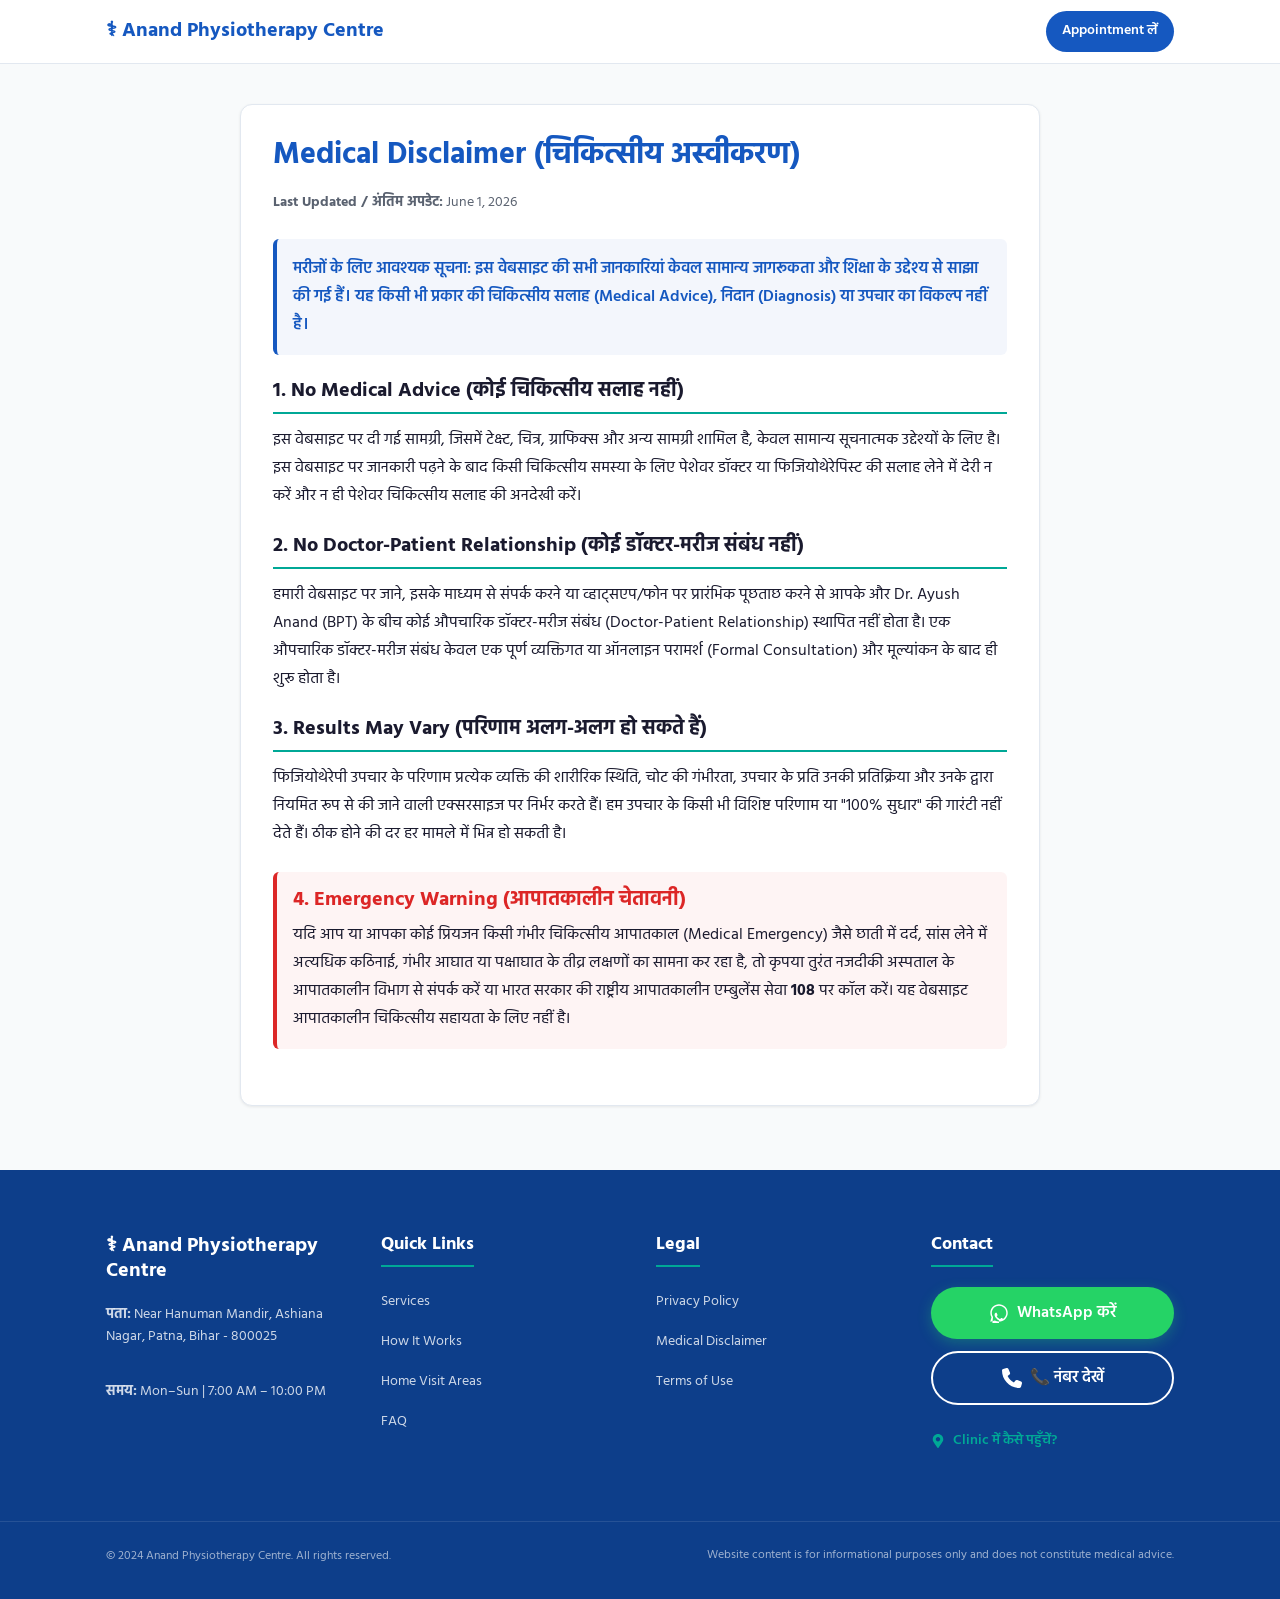
<file: disclaimer.html>
<!DOCTYPE html>
<html lang="hi">
<head>
  <meta charset="UTF-8">
  <meta name="viewport" content="width=device-width, initial-scale=1.0">
  <title>Medical Disclaimer | Anand Physiotherapy Centre</title>
  <meta name="description" content="Medical Disclaimer for Anand Physiotherapy Centre, Patna. Critical liability protection.">
  <meta name="robots" content="noindex, follow">
  <link rel="stylesheet" href="style.css">
  
  <!-- Google Fonts Import -->
  <link rel="preconnect" href="https://fonts.googleapis.com">
  <link rel="preconnect" href="https://fonts.gstatic.com" crossorigin>
  <link href="https://fonts.googleapis.com/css2?family=Hind:wght@400;500;600;700&display=swap" rel="stylesheet">
</head>
<body>
  <!-- Accessibility Link -->
  <a href="#main-content" class="skip-link">Skip to main content</a>

  <!-- Header / Navbar -->
  <header id="header" class="navbar-header">
    <div class="container navbar-container">
      <a href="index.html" class="navbar-logo">⚕ Anand Physiotherapy Centre</a>
      <a href="#" class="btn btn-primary js-whatsapp-btn" aria-label="Appointment लें">Appointment लें</a>
    </div>
  </header>

  <!-- Main Content Area -->
  <main id="main-content" style="padding-top: calc(var(--nav-height) + var(--space-10)); padding-bottom: var(--space-16);">
    <div class="container" style="max-width: 800px; background: var(--color-white); border-radius: var(--radius-md); border: 1px solid var(--color-border); padding: var(--space-8); box-shadow: var(--shadow-sm);">
      <h1 style="color: var(--color-primary); margin-bottom: var(--space-4);">Medical Disclaimer (चिकित्सीय अस्वीकरण)</h1>
      <p style="color: var(--color-text-muted); font-size: var(--font-size-sm); margin-bottom: var(--space-6);"><strong>Last Updated / अंतिम अपडेट:</strong> June 1, 2026</p>

      <section style="margin-bottom: var(--space-6); background-color: rgba(21, 88, 192, 0.05); padding: var(--space-4); border-radius: var(--radius-sm); border-left: 4px solid var(--color-primary);">
        <p style="font-weight: 600; color: var(--color-primary); margin-bottom: 0;">मरीजों के लिए आवश्यक सूचना: इस वेबसाइट की सभी जानकारियां केवल सामान्य जागरूकता और शिक्षा के उद्देश्य से साझा की गई हैं। यह किसी भी प्रकार की चिकित्सीय सलाह (Medical Advice), निदान (Diagnosis) या उपचार का विकल्प नहीं है।</p>
      </section>

      <section style="margin-bottom: var(--space-6);">
        <h2 style="font-size: var(--font-size-xl); text-align: left; border-bottom: 2px solid var(--color-secondary); padding-bottom: var(--space-2); margin-bottom: var(--space-3);">1. No Medical Advice (कोई चिकित्सीय सलाह नहीं)</h2>
        <p>इस वेबसाइट पर दी गई सामग्री, जिसमें टेक्स्ट, चित्र, ग्राफिक्स और अन्य सामग्री शामिल है, केवल सामान्य सूचनात्मक उद्देश्यों के लिए है। इस वेबसाइट पर जानकारी पढ़ने के बाद किसी चिकित्सीय समस्या के लिए पेशेवर डॉक्टर या फिजियोथेरेपिस्ट की सलाह लेने में देरी न करें और न ही पेशेवर चिकित्सीय सलाह की अनदेखी करें।</p>
      </section>

      <section style="margin-bottom: var(--space-6);">
        <h2 style="font-size: var(--font-size-xl); text-align: left; border-bottom: 2px solid var(--color-secondary); padding-bottom: var(--space-2); margin-bottom: var(--space-3);">2. No Doctor-Patient Relationship (कोई डॉक्टर-मरीज संबंध नहीं)</h2>
        <p>हमारी वेबसाइट पर जाने, इसके माध्यम से संपर्क करने या व्हाट्सएप/फोन पर प्रारंभिक पूछताछ करने से आपके और Dr. Ayush Anand (BPT) के बीच कोई औपचारिक डॉक्टर-मरीज संबंध (Doctor-Patient Relationship) स्थापित नहीं होता है। एक औपचारिक डॉक्टर-मरीज संबंध केवल एक पूर्ण व्यक्तिगत या ऑनलाइन परामर्श (Formal Consultation) और मूल्यांकन के बाद ही शुरू होता है।</p>
      </section>

      <section style="margin-bottom: var(--space-6);">
        <h2 style="font-size: var(--font-size-xl); text-align: left; border-bottom: 2px solid var(--color-secondary); padding-bottom: var(--space-2); margin-bottom: var(--space-3);">3. Results May Vary (परिणाम अलग-अलग हो सकते हैं)</h2>
        <p>फिजियोथेरेपी उपचार के परिणाम प्रत्येक व्यक्ति की शारीरिक स्थिति, चोट की गंभीरता, उपचार के प्रति उनकी प्रतिक्रिया और उनके द्वारा नियमित रूप से की जाने वाली एक्सरसाइज पर निर्भर करते हैं। हम उपचार के किसी भी विशिष्ट परिणाम या "100% सुधार" की गारंटी नहीं देते हैं। ठीक होने की दर हर मामले में भिन्न हो सकती है।</p>
      </section>

      <section style="margin-bottom: var(--space-6); background-color: rgba(220, 38, 38, 0.05); padding: var(--space-4); border-radius: var(--radius-sm); border-left: 4px solid #dc2626;">
        <h2 style="font-size: var(--font-size-xl); text-align: left; color: #dc2626; margin-bottom: var(--space-2);">4. Emergency Warning (आपातकालीन चेतावनी)</h2>
        <p style="margin-bottom: 0;">यदि आप या आपका कोई प्रियजन किसी गंभीर चिकित्सीय आपातकाल (Medical Emergency) जैसे छाती में दर्द, सांस लेने में अत्यधिक कठिनाई, गंभीर आघात या पक्षाघात के तीव्र लक्षणों का सामना कर रहा है, तो कृपया तुरंत नजदीकी अस्पताल के आपातकालीन विभाग से संपर्क करें या भारत सरकार की राष्ट्रीय आपातकालीन एम्बुलेंस सेवा <strong>108</strong> पर कॉल करें। यह वेबसाइट आपातकालीन चिकित्सीय सहायता के लिए नहीं है।</p>
      </section>
    </div>
  </main>

  <!-- Footer -->
  <footer id="footer" class="footer-section">
    <div class="container footer-container">
      <div class="footer-col">
        <h3 class="footer-logo">⚕ Anand Physiotherapy Centre</h3>
        <p class="footer-address">
          <strong>पता:</strong> Near Hanuman Mandir, Ashiana Nagar, Patna, Bihar - 800025
        </p>
        <p class="footer-timing">
          <strong>समय:</strong> Mon–Sun | 7:00 AM – 10:00 PM
        </p>
        <p class="footer-reg-no"><!-- PENDING: BPT Reg No. --></p>
      </div>

      <div class="footer-col">
        <h4 class="footer-col-title">Quick Links</h4>
        <ul class="footer-links">
          <li><a href="index.html#services">Services</a></li>
          <li><a href="index.html#how-it-works">How It Works</a></li>
          <li><a href="index.html#home-visit-areas">Home Visit Areas</a></li>
          <li><a href="index.html#faq">FAQ</a></li>
        </ul>
      </div>

      <div class="footer-col">
        <h4 class="footer-col-title">Legal</h4>
        <ul class="footer-links">
          <li><a href="privacy-policy.html">Privacy Policy</a></li>
          <li><a href="disclaimer.html">Medical Disclaimer</a></li>
          <li><a href="terms.html">Terms of Use</a></li>
        </ul>
      </div>

      <div class="footer-col">
        <h4 class="footer-col-title">Contact</h4>
        <div class="footer-buttons">
          <a href="#" class="btn btn-whatsapp js-whatsapp-btn" role="button">
            <svg class="btn-icon" xmlns="http://www.w3.org/2000/svg" viewBox="0 0 448 512" fill="currentColor"><path d="M380.9 97.1C339 55.1 283.2 32 223.9 32c-122.4 0-222 99.6-222 222 0 39.1 10.2 77.3 29.6 111L0 480l117.7-30.9c32.4 17.7 68.9 27 106.1 27h.1c122.3 0 224.1-99.6 224.1-222 0-59.3-25.2-115-67.1-157zm-157 441.6c-33.2 0-65.7-8.9-94-25.7l-6.7-4-69.8 18.3L72 359.2l-4.4-7c-18.5-29.4-28.2-63.3-28.2-98.2 0-101.7 82.8-184.5 184.6-184.5 49.3 0 95.6 19.2 130.4 54.1 34.8 34.9 56.2 81.2 56.1 130.5 0 101.8-84.9 184.6-186.6 184.6zm101.2-138.2c-5.5-2.8-32.8-16.2-37.9-18-5.1-1.9-8.8-2.8-12.5 2.8-3.7 5.6-14.3 18-17.6 21.8-3.2 3.7-6.5 4.2-12 1.4-32.6-16.3-54-29.1-75.5-66-5.7-9.8 5.7-9.1 16.3-30.3 1.8-3.7 .9-6.9-.5-9.7-1.4-2.8-12.5-30.1-17.1-41.2-4.5-10.8-9.1-9.3-12.5-9.5-3.2-.2-6.9-.2-10.6-.2-3.7 0-9.7 1.4-14.8 6.9-5.1 5.6-19.4 19-19.4 46.3 0 27.3 19.9 53.7 22.6 57.4 2.8 3.7 39.1 59.7 94.8 83.8 35.2 15.2 49 16.5 66.6 13.9 10.7-1.6 32.8-13.4 37.4-26.4 4.6-13 4.6-24.1 3.2-26.4-1.3-2.5-5-3.9-10.5-6.6z"/></svg>
            <span>WhatsApp करें</span>
          </a>
          <button class="btn btn-outline js-phone-btn" aria-label="नंबर देखें">
            <svg class="btn-icon" xmlns="http://www.w3.org/2000/svg" viewBox="0 0 512 512" fill="currentColor"><path d="M164.9 24.6c-7.7-18.6-28-28.5-47.4-23.2l-88 24C12.1 30.2 0 46 0 64C0 311.4 200.6 512 448 512c18 0 33.8-12.1 38.6-29.5l24-88c5.3-19.4-4.6-39.7-23.2-47.4l-96-40c-16.3-6.8-35.2-2.1-46.3 11.6L304.7 368C234.3 334.7 177.3 277.7 144 207.3L193.3 167c13.7-11.2 18.4-30 11.6-46.3l-40-96z"/></svg>
            <span class="js-phone-text">📞 नंबर देखें</span>
          </button>
        </div>
        <p class="footer-maps-link">
          <a href="https://www.google.com/maps/search/?api=1&query=Anand+Physiotherapy+Centre+Ashiana+Nagar+Patna" target="_blank" rel="noopener noreferrer" class="maps-anchor">
            <svg class="btn-icon" xmlns="http://www.w3.org/2000/svg" viewBox="0 0 384 512" style="width: 14px; height: 14px; display: inline-block; vertical-align: middle;" fill="currentColor"><path d="M172.268 501.67C26.97 291.031 0 269.413 0 192 0 85.961 85.961 0 192 0s192 85.961 192 192c0 77.413-26.97 99.031-172.268 309.67-9.535 13.774-29.93 13.773-39.464 0zM192 272c44.183 0 80-35.817 80-80s-35.817-80-80-80-80 35.817-80 80 35.817 80 80 80z"/></svg>
            <span>Clinic में कैसे पहुँचें?</span>
          </a>
        </p>
      </div>
    </div>

    <div class="footer-bottom">
      <div class="container footer-bottom-container">
        <p class="copyright">© 2024 Anand Physiotherapy Centre. All rights reserved.</p>
        <p class="disclaimer-text">Website content is for informational purposes only and does not constitute medical advice.</p>
      </div>
    </div>
  </footer>

  <!-- Cookie Consent Banner -->
  <div id="cookie-banner" class="cookie-banner hidden" role="dialog" aria-live="polite" aria-label="Cookie Consent Banner">
    <div class="container cookie-container">
      <p class="cookie-text">हम Google Analytics उपयोग करते हैं ताकि website को बेहतर बना सकें। कोई personal data collect नहीं होता।</p>
      <div class="cookie-buttons">
        <button id="btn-cookie-accept" class="btn btn-primary btn-cookie-action">ठीक है, मंजूर है</button>
        <button id="btn-cookie-decline" class="btn btn-outline btn-cookie-action">नहीं, धन्यवाद</button>
      </div>
    </div>
  </div>

  <!-- Scripts -->
  <script src="main.js"></script>
</body>
</html>
</file>
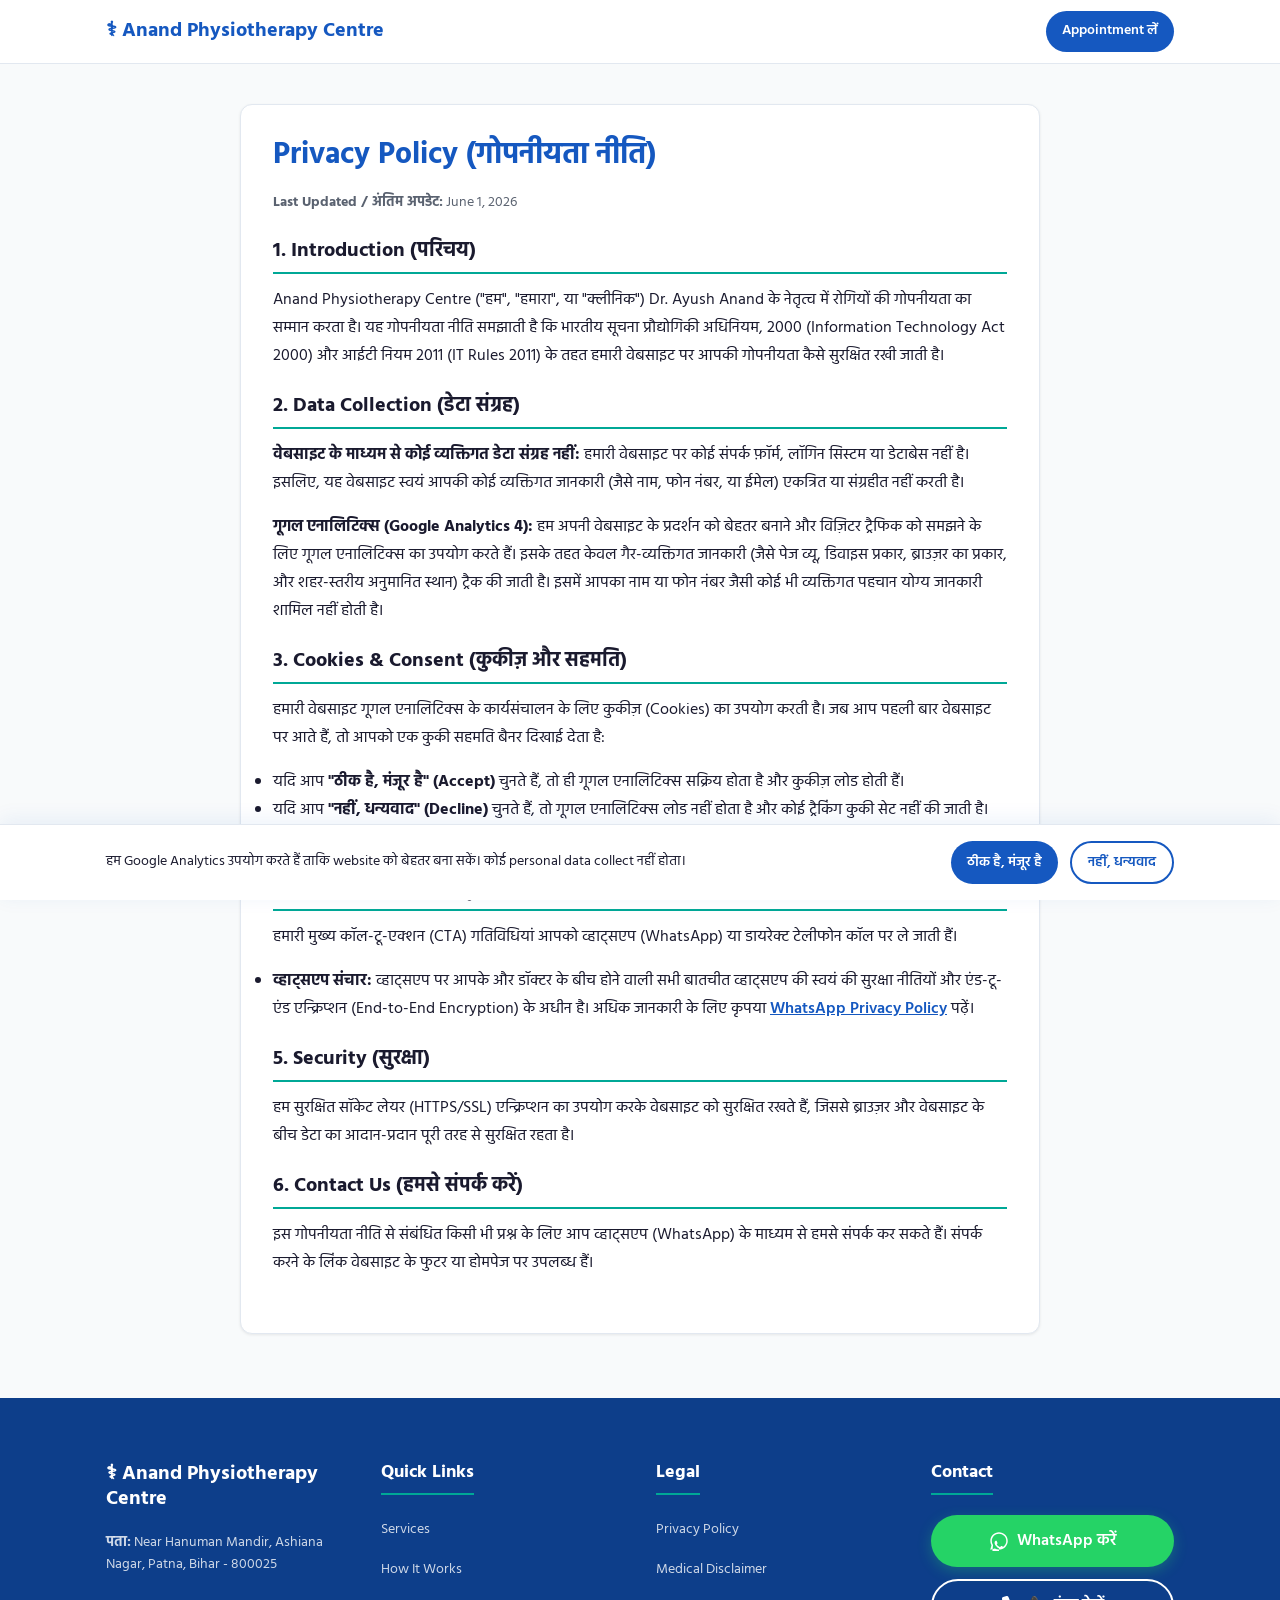
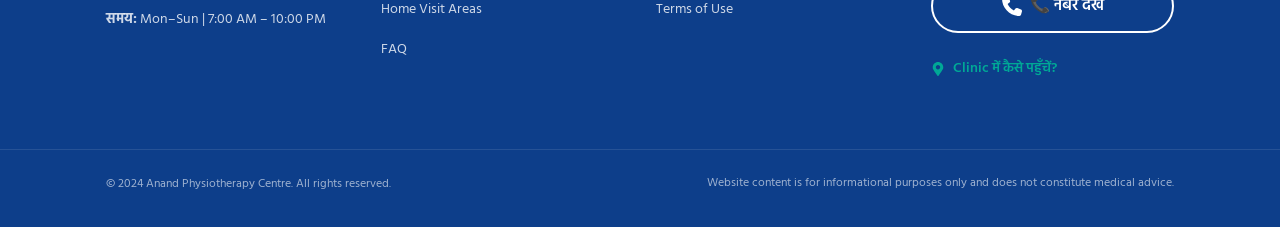
<file: privacy-policy.html>
<!DOCTYPE html>
<html lang="hi">
<head>
  <meta charset="UTF-8">
  <meta name="viewport" content="width=device-width, initial-scale=1.0">
  <title>Privacy Policy | Anand Physiotherapy Centre</title>
  <meta name="description" content="Privacy Policy for Anand Physiotherapy Centre, Patna. Compliant with IT Act 2000 & 2011.">
  <meta name="robots" content="noindex, follow">
  <link rel="stylesheet" href="style.css">
  
  <!-- Google Fonts Import -->
  <link rel="preconnect" href="https://fonts.googleapis.com">
  <link rel="preconnect" href="https://fonts.gstatic.com" crossorigin>
  <link href="https://fonts.googleapis.com/css2?family=Hind:wght@400;500;600;700&display=swap" rel="stylesheet">
</head>
<body>
  <!-- Accessibility Link -->
  <a href="#main-content" class="skip-link">Skip to main content</a>

  <!-- Header / Navbar -->
  <header id="header" class="navbar-header">
    <div class="container navbar-container">
      <a href="index.html" class="navbar-logo">⚕ Anand Physiotherapy Centre</a>
      <a href="#" class="btn btn-primary js-whatsapp-btn" aria-label="Appointment लें">Appointment लें</a>
    </div>
  </header>

  <!-- Main Content Area -->
  <main id="main-content" style="padding-top: calc(var(--nav-height) + var(--space-10)); padding-bottom: var(--space-16);">
    <div class="container" style="max-width: 800px; background: var(--color-white); border-radius: var(--radius-md); border: 1px solid var(--color-border); padding: var(--space-8); box-shadow: var(--shadow-sm);">
      <h1 style="color: var(--color-primary); margin-bottom: var(--space-4);">Privacy Policy (गोपनीयता नीति)</h1>
      <p style="color: var(--color-text-muted); font-size: var(--font-size-sm); margin-bottom: var(--space-6);"><strong>Last Updated / अंतिम अपडेट:</strong> June 1, 2026</p>

      <section style="margin-bottom: var(--space-6);">
        <h2 style="font-size: var(--font-size-xl); text-align: left; border-bottom: 2px solid var(--color-secondary); padding-bottom: var(--space-2); margin-bottom: var(--space-3);">1. Introduction (परिचय)</h2>
        <p>Anand Physiotherapy Centre ("हम", "हमारा", या "क्लीनिक") Dr. Ayush Anand के नेतृत्व में रोगियों की गोपनीयता का सम्मान करता है। यह गोपनीयता नीति समझाती है कि भारतीय सूचना प्रौद्योगिकी अधिनियम, 2000 (Information Technology Act 2000) और आईटी नियम 2011 (IT Rules 2011) के तहत हमारी वेबसाइट पर आपकी गोपनीयता कैसे सुरक्षित रखी जाती है।</p>
      </section>

      <section style="margin-bottom: var(--space-6);">
        <h2 style="font-size: var(--font-size-xl); text-align: left; border-bottom: 2px solid var(--color-secondary); padding-bottom: var(--space-2); margin-bottom: var(--space-3);">2. Data Collection (डेटा संग्रह)</h2>
        <p><strong>वेबसाइट के माध्यम से कोई व्यक्तिगत डेटा संग्रह नहीं:</strong> हमारी वेबसाइट पर कोई संपर्क फ़ॉर्म, लॉगिन सिस्टम या डेटाबेस नहीं है। इसलिए, यह वेबसाइट स्वयं आपकी कोई व्यक्तिगत जानकारी (जैसे नाम, फोन नंबर, या ईमेल) एकत्रित या संग्रहीत नहीं करती है।</p>
        <p><strong>गूगल एनालिटिक्स (Google Analytics 4):</strong> हम अपनी वेबसाइट के प्रदर्शन को बेहतर बनाने और विज़िटर ट्रैफिक को समझने के लिए गूगल एनालिटिक्स का उपयोग करते हैं। इसके तहत केवल गैर-व्यक्तिगत जानकारी (जैसे पेज व्यू, डिवाइस प्रकार, ब्राउज़र का प्रकार, और शहर-स्तरीय अनुमानित स्थान) ट्रैक की जाती है। इसमें आपका नाम या फोन नंबर जैसी कोई भी व्यक्तिगत पहचान योग्य जानकारी शामिल नहीं होती है।</p>
      </section>

      <section style="margin-bottom: var(--space-6);">
        <h2 style="font-size: var(--font-size-xl); text-align: left; border-bottom: 2px solid var(--color-secondary); padding-bottom: var(--space-2); margin-bottom: var(--space-3);">3. Cookies & Consent (कुकीज़ और सहमति)</h2>
        <p>हमारी वेबसाइट गूगल एनालिटिक्स के कार्यसंचालन के लिए कुकीज़ (Cookies) का उपयोग करती है। जब आप पहली बार वेबसाइट पर आते हैं, तो आपको एक कुकी सहमति बैनर दिखाई देता है:</p>
        <ul>
          <li>यदि आप <strong>"ठीक है, मंजूर है" (Accept)</strong> चुनते हैं, तो ही गूगल एनालिटिक्स सक्रिय होता है और कुकीज़ लोड होती हैं।</li>
          <li>यदि आप <strong>"नहीं, धन्यवाद" (Decline)</strong> चुनते हैं, तो गूगल एनालिटिक्स लोड नहीं होता है और कोई ट्रैकिंग कुकी सेट नहीं की जाती है।</li>
        </ul>
        <p>आप अपनी ब्राउज़र सेटिंग्स के माध्यम से भी कुकीज़ को ब्लॉक या डिलीट कर सकते हैं।</p>
      </section>

      <section style="margin-bottom: var(--space-6);">
        <h2 style="font-size: var(--font-size-xl); text-align: left; border-bottom: 2px solid var(--color-secondary); padding-bottom: var(--space-2); margin-bottom: var(--space-3);">4. Third-Party Links (तृतीय-पक्ष लिंक)</h2>
        <p>हमारी मुख्य कॉल-टू-एक्शन (CTA) गतिविधियां आपको व्हाट्सएप (WhatsApp) या डायरेक्ट टेलीफोन कॉल पर ले जाती हैं।</p>
        <ul>
          <li><strong>व्हाट्सएप संचार:</strong> व्हाट्सएप पर आपके और डॉक्टर के बीच होने वाली सभी बातचीत व्हाट्सएप की स्वयं की सुरक्षा नीतियों और एंड-टू-एंड एन्क्रिप्शन (End-to-End Encryption) के अधीन है। अधिक जानकारी के लिए कृपया <a href="https://www.whatsapp.com/legal/privacy-policy/" target="_blank" rel="noopener noreferrer" style="text-decoration: underline; font-weight: 600;">WhatsApp Privacy Policy</a> पढ़ें।</li>
        </ul>
      </section>

      <section style="margin-bottom: var(--space-6);">
        <h2 style="font-size: var(--font-size-xl); text-align: left; border-bottom: 2px solid var(--color-secondary); padding-bottom: var(--space-2); margin-bottom: var(--space-3);">5. Security (सुरक्षा)</h2>
        <p>हम सुरक्षित सॉकेट लेयर (HTTPS/SSL) एन्क्रिप्शन का उपयोग करके वेबसाइट को सुरक्षित रखते हैं, जिससे ब्राउज़र और वेबसाइट के बीच डेटा का आदान-प्रदान पूरी तरह से सुरक्षित रहता है।</p>
      </section>

      <section style="margin-bottom: var(--space-6);">
        <h2 style="font-size: var(--font-size-xl); text-align: left; border-bottom: 2px solid var(--color-secondary); padding-bottom: var(--space-2); margin-bottom: var(--space-3);">6. Contact Us (हमसे संपर्क करें)</h2>
        <p>इस गोपनीयता नीति से संबंधित किसी भी प्रश्न के लिए आप व्हाट्सएप (WhatsApp) के माध्यम से हमसे संपर्क कर सकते हैं। संपर्क करने के लिंक वेबसाइट के फुटर या होमपेज पर उपलब्ध हैं।</p>
      </section>
    </div>
  </main>

  <!-- Footer -->
  <footer id="footer" class="footer-section">
    <div class="container footer-container">
      <div class="footer-col">
        <h3 class="footer-logo">⚕ Anand Physiotherapy Centre</h3>
        <p class="footer-address">
          <strong>पता:</strong> Near Hanuman Mandir, Ashiana Nagar, Patna, Bihar - 800025
        </p>
        <p class="footer-timing">
          <strong>समय:</strong> Mon–Sun | 7:00 AM – 10:00 PM
        </p>
        <p class="footer-reg-no"><!-- PENDING: BPT Reg No. --></p>
      </div>

      <div class="footer-col">
        <h4 class="footer-col-title">Quick Links</h4>
        <ul class="footer-links">
          <li><a href="index.html#services">Services</a></li>
          <li><a href="index.html#how-it-works">How It Works</a></li>
          <li><a href="index.html#home-visit-areas">Home Visit Areas</a></li>
          <li><a href="index.html#faq">FAQ</a></li>
        </ul>
      </div>

      <div class="footer-col">
        <h4 class="footer-col-title">Legal</h4>
        <ul class="footer-links">
          <li><a href="privacy-policy.html">Privacy Policy</a></li>
          <li><a href="disclaimer.html">Medical Disclaimer</a></li>
          <li><a href="terms.html">Terms of Use</a></li>
        </ul>
      </div>

      <div class="footer-col">
        <h4 class="footer-col-title">Contact</h4>
        <div class="footer-buttons">
          <a href="#" class="btn btn-whatsapp js-whatsapp-btn" role="button">
            <svg class="btn-icon" xmlns="http://www.w3.org/2000/svg" viewBox="0 0 448 512" fill="currentColor"><path d="M380.9 97.1C339 55.1 283.2 32 223.9 32c-122.4 0-222 99.6-222 222 0 39.1 10.2 77.3 29.6 111L0 480l117.7-30.9c32.4 17.7 68.9 27 106.1 27h.1c122.3 0 224.1-99.6 224.1-222 0-59.3-25.2-115-67.1-157zm-157 441.6c-33.2 0-65.7-8.9-94-25.7l-6.7-4-69.8 18.3L72 359.2l-4.4-7c-18.5-29.4-28.2-63.3-28.2-98.2 0-101.7 82.8-184.5 184.6-184.5 49.3 0 95.6 19.2 130.4 54.1 34.8 34.9 56.2 81.2 56.1 130.5 0 101.8-84.9 184.6-186.6 184.6zm101.2-138.2c-5.5-2.8-32.8-16.2-37.9-18-5.1-1.9-8.8-2.8-12.5 2.8-3.7 5.6-14.3 18-17.6 21.8-3.2 3.7-6.5 4.2-12 1.4-32.6-16.3-54-29.1-75.5-66-5.7-9.8 5.7-9.1 16.3-30.3 1.8-3.7 .9-6.9-.5-9.7-1.4-2.8-12.5-30.1-17.1-41.2-4.5-10.8-9.1-9.3-12.5-9.5-3.2-.2-6.9-.2-10.6-.2-3.7 0-9.7 1.4-14.8 6.9-5.1 5.6-19.4 19-19.4 46.3 0 27.3 19.9 53.7 22.6 57.4 2.8 3.7 39.1 59.7 94.8 83.8 35.2 15.2 49 16.5 66.6 13.9 10.7-1.6 32.8-13.4 37.4-26.4 4.6-13 4.6-24.1 3.2-26.4-1.3-2.5-5-3.9-10.5-6.6z"/></svg>
            <span>WhatsApp करें</span>
          </a>
          <button class="btn btn-outline js-phone-btn" aria-label="नंबर देखें">
            <svg class="btn-icon" xmlns="http://www.w3.org/2000/svg" viewBox="0 0 512 512" fill="currentColor"><path d="M164.9 24.6c-7.7-18.6-28-28.5-47.4-23.2l-88 24C12.1 30.2 0 46 0 64C0 311.4 200.6 512 448 512c18 0 33.8-12.1 38.6-29.5l24-88c5.3-19.4-4.6-39.7-23.2-47.4l-96-40c-16.3-6.8-35.2-2.1-46.3 11.6L304.7 368C234.3 334.7 177.3 277.7 144 207.3L193.3 167c13.7-11.2 18.4-30 11.6-46.3l-40-96z"/></svg>
            <span class="js-phone-text">📞 नंबर देखें</span>
          </button>
        </div>
        <p class="footer-maps-link">
          <a href="https://www.google.com/maps/search/?api=1&query=Anand+Physiotherapy+Centre+Ashiana+Nagar+Patna" target="_blank" rel="noopener noreferrer" class="maps-anchor">
            <svg class="btn-icon" xmlns="http://www.w3.org/2000/svg" viewBox="0 0 384 512" fill="currentColor" style="width: 14px; height: 14px; display: inline-block; vertical-align: middle;"><path d="M172.268 501.67C26.97 291.031 0 269.413 0 192 0 85.961 85.961 0 192 0s192 85.961 192 192c0 77.413-26.97 99.031-172.268 309.67-9.535 13.774-29.93 13.773-39.464 0zM192 272c44.183 0 80-35.817 80-80s-35.817-80-80-80-80 35.817-80 80 35.817 80 80 80z"/></svg>
            <span>Clinic में कैसे पहुँचें?</span>
          </a>
        </p>
      </div>
    </div>

    <div class="footer-bottom">
      <div class="container footer-bottom-container">
        <p class="copyright">© 2024 Anand Physiotherapy Centre. All rights reserved.</p>
        <p class="disclaimer-text">Website content is for informational purposes only and does not constitute medical advice.</p>
      </div>
    </div>
  </footer>

  <!-- Cookie Consent Banner -->
  <div id="cookie-banner" class="cookie-banner hidden" role="dialog" aria-live="polite" aria-label="Cookie Consent Banner">
    <div class="container cookie-container">
      <p class="cookie-text">हम Google Analytics उपयोग करते हैं ताकि website को बेहतर बना सकें। कोई personal data collect नहीं होता।</p>
      <div class="cookie-buttons">
        <button id="btn-cookie-accept" class="btn btn-primary btn-cookie-action">ठीक है, मंजूर है</button>
        <button id="btn-cookie-decline" class="btn btn-outline btn-cookie-action">नहीं, धन्यवाद</button>
      </div>
    </div>
  </div>

  <!-- Scripts -->
  <script src="main.js"></script>
</body>
</html>
</file>
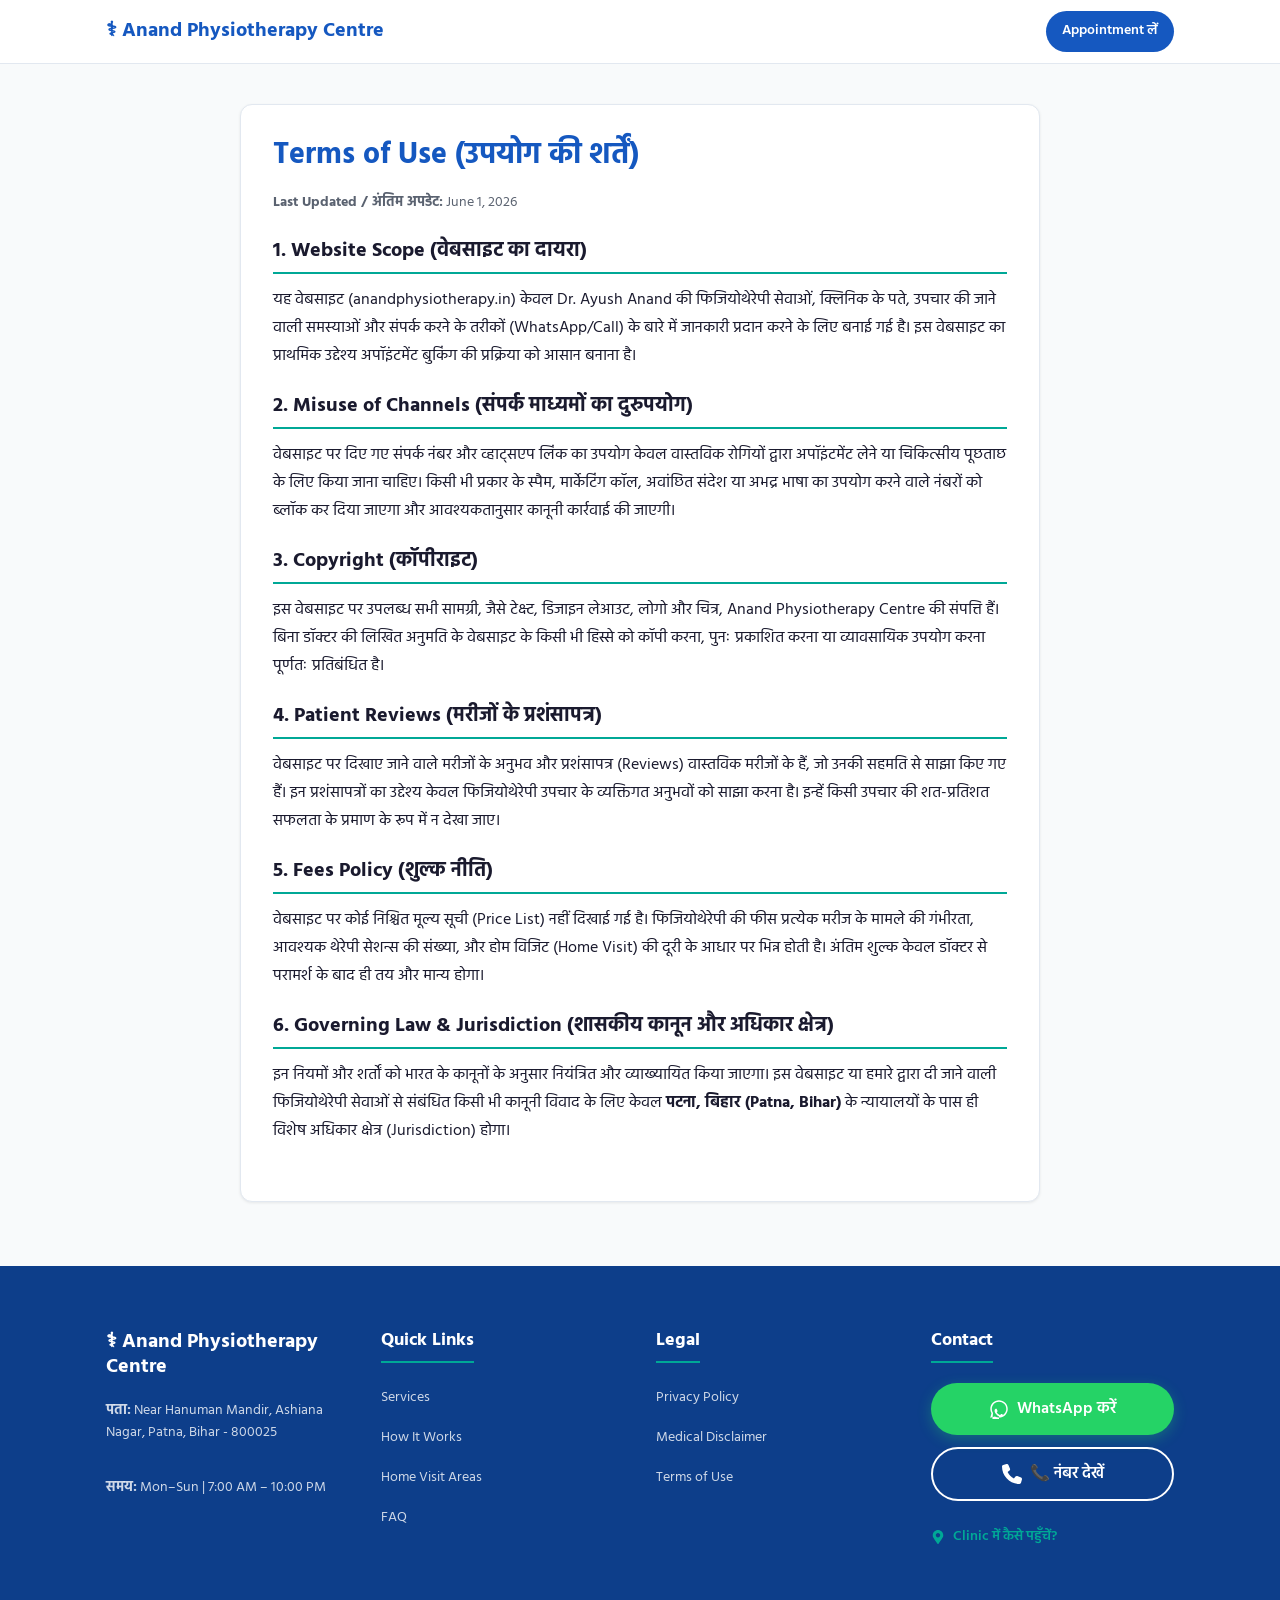
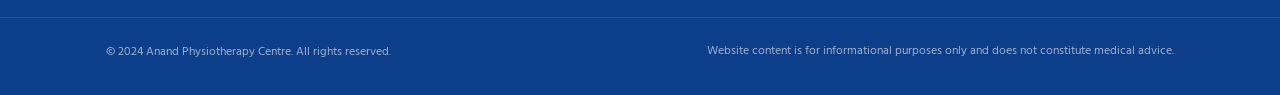
<file: terms.html>
<!DOCTYPE html>
<html lang="hi">
<head>
  <meta charset="UTF-8">
  <meta name="viewport" content="width=device-width, initial-scale=1.0">
  <title>Terms of Use | Anand Physiotherapy Centre</title>
  <meta name="description" content="Terms of Use for Anand Physiotherapy Centre, Patna. Clinic rules and policies.">
  <meta name="robots" content="noindex, follow">
  <link rel="stylesheet" href="style.css">
  
  <!-- Google Fonts Import -->
  <link rel="preconnect" href="https://fonts.googleapis.com">
  <link rel="preconnect" href="https://fonts.gstatic.com" crossorigin>
  <link href="https://fonts.googleapis.com/css2?family=Hind:wght@400;500;600;700&display=swap" rel="stylesheet">
</head>
<body>
  <!-- Accessibility Link -->
  <a href="#main-content" class="skip-link">Skip to main content</a>

  <!-- Header / Navbar -->
  <header id="header" class="navbar-header">
    <div class="container navbar-container">
      <a href="index.html" class="navbar-logo">⚕ Anand Physiotherapy Centre</a>
      <a href="#" class="btn btn-primary js-whatsapp-btn" aria-label="Appointment लें">Appointment लें</a>
    </div>
  </header>

  <!-- Main Content Area -->
  <main id="main-content" style="padding-top: calc(var(--nav-height) + var(--space-10)); padding-bottom: var(--space-16);">
    <div class="container" style="max-width: 800px; background: var(--color-white); border-radius: var(--radius-md); border: 1px solid var(--color-border); padding: var(--space-8); box-shadow: var(--shadow-sm);">
      <h1 style="color: var(--color-primary); margin-bottom: var(--space-4);">Terms of Use (उपयोग की शर्तें)</h1>
      <p style="color: var(--color-text-muted); font-size: var(--font-size-sm); margin-bottom: var(--space-6);"><strong>Last Updated / अंतिम अपडेट:</strong> June 1, 2026</p>

      <section style="margin-bottom: var(--space-6);">
        <h2 style="font-size: var(--font-size-xl); text-align: left; border-bottom: 2px solid var(--color-secondary); padding-bottom: var(--space-2); margin-bottom: var(--space-3);">1. Website Scope (वेबसाइट का दायरा)</h2>
        <p>यह वेबसाइट (anandphysiotherapy.in) केवल Dr. Ayush Anand की फिजियोथेरेपी सेवाओं, क्लिनिक के पते, उपचार की जाने वाली समस्याओं और संपर्क करने के तरीकों (WhatsApp/Call) के बारे में जानकारी प्रदान करने के लिए बनाई गई है। इस वेबसाइट का प्राथमिक उद्देश्य अपॉइंटमेंट बुकिंग की प्रक्रिया को आसान बनाना है।</p>
      </section>

      <section style="margin-bottom: var(--space-6);">
        <h2 style="font-size: var(--font-size-xl); text-align: left; border-bottom: 2px solid var(--color-secondary); padding-bottom: var(--space-2); margin-bottom: var(--space-3);">2. Misuse of Channels (संपर्क माध्यमों का दुरुपयोग)</h2>
        <p>वेबसाइट पर दिए गए संपर्क नंबर और व्हाट्सएप लिंक का उपयोग केवल वास्तविक रोगियों द्वारा अपॉइंटमेंट लेने या चिकित्सीय पूछताछ के लिए किया जाना चाहिए। किसी भी प्रकार के स्पैम, मार्केटिंग कॉल, अवांछित संदेश या अभद्र भाषा का उपयोग करने वाले नंबरों को ब्लॉक कर दिया जाएगा और आवश्यकतानुसार कानूनी कार्रवाई की जाएगी।</p>
      </section>

      <section style="margin-bottom: var(--space-6);">
        <h2 style="font-size: var(--font-size-xl); text-align: left; border-bottom: 2px solid var(--color-secondary); padding-bottom: var(--space-2); margin-bottom: var(--space-3);">3. Copyright (कॉपीराइट)</h2>
        <p>इस वेबसाइट पर उपलब्ध सभी सामग्री, जैसे टेक्स्ट, डिजाइन लेआउट, लोगो और चित्र, Anand Physiotherapy Centre की संपत्ति हैं। बिना डॉक्टर की लिखित अनुमति के वेबसाइट के किसी भी हिस्से को कॉपी करना, पुनः प्रकाशित करना या व्यावसायिक उपयोग करना पूर्णतः प्रतिबंधित है।</p>
      </section>

      <section style="margin-bottom: var(--space-6);">
        <h2 style="font-size: var(--font-size-xl); text-align: left; border-bottom: 2px solid var(--color-secondary); padding-bottom: var(--space-2); margin-bottom: var(--space-3);">4. Patient Reviews (मरीजों के प्रशंसापत्र)</h2>
        <p>वेबसाइट पर दिखाए जाने वाले मरीजों के अनुभव और प्रशंसापत्र (Reviews) वास्तविक मरीजों के हैं, जो उनकी सहमति से साझा किए गए हैं। इन प्रशंसापत्रों का उद्देश्य केवल फिजियोथेरेपी उपचार के व्यक्तिगत अनुभवों को साझा करना है। इन्हें किसी उपचार की शत-प्रतिशत सफलता के प्रमाण के रूप में न देखा जाए।</p>
      </section>

      <section style="margin-bottom: var(--space-6);">
        <h2 style="font-size: var(--font-size-xl); text-align: left; border-bottom: 2px solid var(--color-secondary); padding-bottom: var(--space-2); margin-bottom: var(--space-3);">5. Fees Policy (शुल्क नीति)</h2>
        <p>वेबसाइट पर कोई निश्चित मूल्य सूची (Price List) नहीं दिखाई गई है। फिजियोथेरेपी की फीस प्रत्येक मरीज के मामले की गंभीरता, आवश्यक थेरेपी सेशन्स की संख्या, और होम विजिट (Home Visit) की दूरी के आधार पर भिन्न होती है। अंतिम शुल्क केवल डॉक्टर से परामर्श के बाद ही तय और मान्य होगा।</p>
      </section>

      <section style="margin-bottom: var(--space-6);">
        <h2 style="font-size: var(--font-size-xl); text-align: left; border-bottom: 2px solid var(--color-secondary); padding-bottom: var(--space-2); margin-bottom: var(--space-3);">6. Governing Law & Jurisdiction (शासकीय कानून और अधिकार क्षेत्र)</h2>
        <p>इन नियमों और शर्तों को भारत के कानूनों के अनुसार नियंत्रित और व्याख्यायित किया जाएगा। इस वेबसाइट या हमारे द्वारा दी जाने वाली फिजियोथेरेपी सेवाओं से संबंधित किसी भी कानूनी विवाद के लिए केवल <strong>पटना, बिहार (Patna, Bihar)</strong> के न्यायालयों के पास ही विशेष अधिकार क्षेत्र (Jurisdiction) होगा।</p>
      </section>
    </div>
  </main>

  <!-- Footer -->
  <footer id="footer" class="footer-section">
    <div class="container footer-container">
      <div class="footer-col">
        <h3 class="footer-logo">⚕ Anand Physiotherapy Centre</h3>
        <p class="footer-address">
          <strong>पता:</strong> Near Hanuman Mandir, Ashiana Nagar, Patna, Bihar - 800025
        </p>
        <p class="footer-timing">
          <strong>समय:</strong> Mon–Sun | 7:00 AM – 10:00 PM
        </p>
        <p class="footer-reg-no"><!-- PENDING: BPT Reg No. --></p>
      </div>

      <div class="footer-col">
        <h4 class="footer-col-title">Quick Links</h4>
        <ul class="footer-links">
          <li><a href="index.html#services">Services</a></li>
          <li><a href="index.html#how-it-works">How It Works</a></li>
          <li><a href="index.html#home-visit-areas">Home Visit Areas</a></li>
          <li><a href="index.html#faq">FAQ</a></li>
        </ul>
      </div>

      <div class="footer-col">
        <h4 class="footer-col-title">Legal</h4>
        <ul class="footer-links">
          <li><a href="privacy-policy.html">Privacy Policy</a></li>
          <li><a href="disclaimer.html">Medical Disclaimer</a></li>
          <li><a href="terms.html">Terms of Use</a></li>
        </ul>
      </div>

      <div class="footer-col">
        <h4 class="footer-col-title">Contact</h4>
        <div class="footer-buttons">
          <a href="#" class="btn btn-whatsapp js-whatsapp-btn" role="button">
            <svg class="btn-icon" xmlns="http://www.w3.org/2000/svg" viewBox="0 0 448 512" fill="currentColor"><path d="M380.9 97.1C339 55.1 283.2 32 223.9 32c-122.4 0-222 99.6-222 222 0 39.1 10.2 77.3 29.6 111L0 480l117.7-30.9c32.4 17.7 68.9 27 106.1 27h.1c122.3 0 224.1-99.6 224.1-222 0-59.3-25.2-115-67.1-157zm-157 441.6c-33.2 0-65.7-8.9-94-25.7l-6.7-4-69.8 18.3L72 359.2l-4.4-7c-18.5-29.4-28.2-63.3-28.2-98.2 0-101.7 82.8-184.5 184.6-184.5 49.3 0 95.6 19.2 130.4 54.1 34.8 34.9 56.2 81.2 56.1 130.5 0 101.8-84.9 184.6-186.6 184.6zm101.2-138.2c-5.5-2.8-32.8-16.2-37.9-18-5.1-1.9-8.8-2.8-12.5 2.8-3.7 5.6-14.3 18-17.6 21.8-3.2 3.7-6.5 4.2-12 1.4-32.6-16.3-54-29.1-75.5-66-5.7-9.8 5.7-9.1 16.3-30.3 1.8-3.7 .9-6.9-.5-9.7-1.4-2.8-12.5-30.1-17.1-41.2-4.5-10.8-9.1-9.3-12.5-9.5-3.2-.2-6.9-.2-10.6-.2-3.7 0-9.7 1.4-14.8 6.9-5.1 5.6-19.4 19-19.4 46.3 0 27.3 19.9 53.7 22.6 57.4 2.8 3.7 39.1 59.7 94.8 83.8 35.2 15.2 49 16.5 66.6 13.9 10.7-1.6 32.8-13.4 37.4-26.4 4.6-13 4.6-24.1 3.2-26.4-1.3-2.5-5-3.9-10.5-6.6z"/></svg>
            <span>WhatsApp करें</span>
          </a>
          <button class="btn btn-outline js-phone-btn" aria-label="नंबर देखें">
            <svg class="btn-icon" xmlns="http://www.w3.org/2000/svg" viewBox="0 0 512 512" fill="currentColor"><path d="M164.9 24.6c-7.7-18.6-28-28.5-47.4-23.2l-88 24C12.1 30.2 0 46 0 64C0 311.4 200.6 512 448 512c18 0 33.8-12.1 38.6-29.5l24-88c5.3-19.4-4.6-39.7-23.2-47.4l-96-40c-16.3-6.8-35.2-2.1-46.3 11.6L304.7 368C234.3 334.7 177.3 277.7 144 207.3L193.3 167c13.7-11.2 18.4-30 11.6-46.3l-40-96z"/></svg>
            <span class="js-phone-text">📞 नंबर देखें</span>
          </button>
        </div>
        <p class="footer-maps-link">
          <a href="https://www.google.com/maps/search/?api=1&query=Anand+Physiotherapy+Centre+Ashiana+Nagar+Patna" target="_blank" rel="noopener noreferrer" class="maps-anchor">
            <svg class="btn-icon" xmlns="http://www.w3.org/2000/svg" viewBox="0 0 384 512" style="width: 14px; height: 14px; display: inline-block; vertical-align: middle;" fill="currentColor"><path d="M172.268 501.67C26.97 291.031 0 269.413 0 192 0 85.961 85.961 0 192 0s192 85.961 192 192c0 77.413-26.97 99.031-172.268 309.67-9.535 13.774-29.93 13.773-39.464 0zM192 272c44.183 0 80-35.817 80-80s-35.817-80-80-80-80 35.817-80 80 35.817 80 80 80z"/></svg>
            <span>Clinic में कैसे पहुँचें?</span>
          </a>
        </p>
      </div>
    </div>

    <div class="footer-bottom">
      <div class="container footer-bottom-container">
        <p class="copyright">© 2024 Anand Physiotherapy Centre. All rights reserved.</p>
        <p class="disclaimer-text">Website content is for informational purposes only and does not constitute medical advice.</p>
      </div>
    </div>
  </footer>

  <!-- Cookie Consent Banner -->
  <div id="cookie-banner" class="cookie-banner hidden" role="dialog" aria-live="polite" aria-label="Cookie Consent Banner">
    <div class="container cookie-container">
      <p class="cookie-text">हम Google Analytics उपयोग करते हैं ताकि website को बेहतर बना सकें। कोई personal data collect नहीं होता।</p>
      <div class="cookie-buttons">
        <button id="btn-cookie-accept" class="btn btn-primary btn-cookie-action">ठीक है, मंजूर है</button>
        <button id="btn-cookie-decline" class="btn btn-outline btn-cookie-action">नहीं, धन्यवाद</button>
      </div>
    </div>
  </div>

  <!-- Scripts -->
  <script src="main.js"></script>
</body>
</html>
</file>
<file: style.css>
/* ==========================================================================
   ANAND PHYSIOTHERAPY CENTRE — DESIGN TOKENS & BASE STYLES
   ========================================================================== */

:root {
  /* Color Tokens */
  --color-primary: #1558C0;        /* Medical blue — main CTAs, headings */
  --color-primary-dark: #0D3E8A;   /* Hover states, footer */
  --color-secondary: #00A896;      /* Teal — trust badges, icons, accents */
  --color-secondary-light: #E6F7F5;/* Light teal — card backgrounds */
  --color-white: #FFFFFF;
  --color-bg: #F8FAFB;             /* Off-white page background */
  --color-text: #1A1A2E;           /* Primary text */
  --color-text-muted: #5A6270;     /* Secondary text, captions */
  --color-border: #E2E8F0;         /* Dividers, card borders */
  --color-success: #22C55E;        /* Star ratings, positive badges */
  --color-whatsapp: #25D366;       /* WhatsApp button only */
  --color-whatsapp-dark: #1DA851;  /* WhatsApp hover */
  --color-overlay: rgba(21, 88, 192, 0.06); /* Section tint */

  /* Typography Tokens */
  --font-primary: 'Hind', sans-serif;     /* Supports Hindi Devanagari + Latin */
  --font-size-xs: 0.75rem;    /* 12px */
  --font-size-sm: 0.875rem;   /* 14px */
  --font-size-base: 1rem;     /* 16px */
  --font-size-lg: 1.125rem;   /* 18px */
  --font-size-xl: 1.25rem;    /* 20px */
  --font-size-2xl: 1.5rem;    /* 24px */
  --font-size-3xl: 1.875rem;  /* 30px */
  --font-size-4xl: 2.25rem;   /* 36px */
  
  --font-weight-normal: 400;
  --font-weight-medium: 500;
  --font-weight-semibold: 600;
  --font-weight-bold: 700;
  
  --line-height-tight: 1.25;
  --line-height-normal: 1.6;
  --line-height-relaxed: 1.75; /* For Devanagari readability */

  /* Spacing Tokens */
  --space-1: 0.25rem;   /* 4px */
  --space-2: 0.5rem;    /* 8px */
  --space-3: 0.75rem;   /* 12px */
  --space-4: 1rem;      /* 16px */
  --space-5: 1.25rem;   /* 20px */
  --space-6: 1.5rem;    /* 24px */
  --space-8: 2rem;      /* 32px */
  --space-10: 2.5rem;   /* 40px */
  --space-12: 3rem;     /* 48px */
  --space-16: 4rem;     /* 64px */
  --space-20: 5rem;     /* 80px */
  --section-padding: var(--space-16) var(--space-4); /* mobile default */

  /* Component Tokens */
  --radius-sm: 6px;
  --radius-md: 12px;
  --radius-lg: 20px;
  --radius-full: 9999px;
  
  --shadow-sm: 0 1px 3px rgba(0,0,0,0.08);
  --shadow-md: 0 4px 16px rgba(0,0,0,0.10);
  --shadow-lg: 0 8px 32px rgba(0,0,0,0.12);
  --shadow-card: 0 2px 12px rgba(21,88,192,0.08);
  
  --transition-fast: 0.15s ease;
  --transition-base: 0.25s ease;
  --max-width: 1100px;
  --nav-height: 64px;
}

/* ==========================================================================
   CSS RESET & BASE STYLES
   ========================================================================== */

*, *::before, *::after {
  box-sizing: border-box;
  margin: var(--space-0, 0);
  padding: var(--space-0, 0);
}

html {
  font-size: 16px;
  scroll-behavior: smooth;
}

body {
  font-family: var(--font-primary);
  font-size: var(--font-size-base);
  font-weight: var(--font-weight-normal);
  line-height: var(--line-height-relaxed);
  color: var(--color-text);
  background-color: var(--color-bg);
  -webkit-font-smoothing: antialiased;
  -moz-osx-font-smoothing: grayscale;
}

h1, h2, h3, h4, h5, h6 {
  font-weight: var(--font-weight-bold);
  line-height: var(--line-height-tight);
  color: var(--color-text);
}

h1 {
  font-size: var(--font-size-3xl);
}

h2 {
  font-size: var(--font-size-2xl);
  margin-bottom: var(--space-4);
  text-align: center;
}

h3 {
  font-size: var(--font-size-xl);
}

p {
  margin-bottom: var(--space-4);
}

a {
  color: var(--color-primary);
  text-decoration: none;
  transition: color var(--transition-fast);
}

a:hover {
  color: var(--color-primary-dark);
}

img {
  max-width: 100%;
  height: auto;
  display: block;
}

button {
  font-family: var(--font-primary);
  font-size: var(--font-size-base);
  cursor: pointer;
  border: none;
  background: none;
}

/* Skip-to-content accessibility link */
.skip-link {
  position: absolute;
  top: calc(-1 * var(--space-20));
  left: var(--space-4);
  background: var(--color-primary);
  color: var(--color-white);
  padding: var(--space-3) var(--space-6);
  z-index: 9999;
  border-radius: var(--radius-sm);
  transition: top var(--transition-fast);
}

.skip-link:focus {
  top: var(--space-4);
}

/* ==========================================================================
   LAYOUT UTILITIES (Mobile-First)
   ========================================================================== */

.container {
  width: 100%;
  max-width: var(--max-width);
  margin-left: auto;
  margin-right: auto;
  padding-left: var(--space-4);
  padding-right: var(--space-4);
}

.section {
  padding: var(--section-padding);
}

.section-tint {
  background-color: var(--color-overlay);
}

.flex {
  display: flex;
}

.grid {
  display: grid;
}

/* Focus indicator for keyboard navigators */
:focus-visible {
  outline: 3px solid var(--color-primary);
  outline-offset: 3px;
}

/* ==========================================================================
   BUTTONS
   ========================================================================== */

.btn {
  display: inline-flex;
  align-items: center;
  justify-content: center;
  gap: var(--space-2);
  padding: var(--space-3) var(--space-6);
  border-radius: var(--radius-full);
  font-weight: var(--font-weight-semibold);
  text-align: center;
  transition: all var(--transition-base);
  min-height: 44px; /* accessibility min tap target size */
  width: 100%; /* mobile first full-width */
}

.btn-primary {
  background-color: var(--color-primary);
  color: var(--color-white);
}

.btn-primary:hover {
  background-color: var(--color-primary-dark);
  color: var(--color-white);
}

.btn-outline {
  border: 2px solid var(--color-primary);
  color: var(--color-primary);
  background-color: transparent;
}

.btn-outline:hover {
  background-color: var(--color-overlay);
  color: var(--color-primary-dark);
  border-color: var(--color-primary-dark);
}

.btn-whatsapp {
  background-color: var(--color-whatsapp);
  color: var(--color-white);
  box-shadow: 0 4px 14px rgba(37, 211, 102, 0.3);
}

.btn-whatsapp:hover {
  background-color: var(--color-whatsapp-dark);
  color: var(--color-white);
  box-shadow: 0 6px 20px rgba(37, 211, 102, 0.4);
}

.btn-icon {
  flex-shrink: 0;
  width: 20px;
  height: 20px;
}

/* ==========================================================================
   NAVBAR
   ========================================================================== */

.navbar-header {
  position: fixed;
  top: 0;
  left: 0;
  right: 0;
  height: var(--nav-height);
  background-color: var(--color-white);
  border-bottom: 1px solid var(--color-border);
  z-index: 1000;
  transition: box-shadow var(--transition-base);
}

.navbar-header.navbar-scrolled {
  box-shadow: var(--shadow-sm);
}

.navbar-container {
  display: flex;
  justify-content: space-between;
  align-items: center;
  height: 100%;
}

.navbar-logo {
  font-weight: var(--font-weight-bold);
  font-size: var(--font-size-base); /* 16px to 18px on mobile */
  color: var(--color-primary);
  display: flex;
  align-items: center;
  gap: var(--space-1);
}

.navbar-header .btn {
  width: auto; /* not full width in navbar */
  padding: var(--space-2) var(--space-4);
  font-size: var(--font-size-sm);
  min-height: 36px;
}

.navbar-actions {
  display: flex;
  align-items: center;
  gap: var(--space-3);
}

.lang-switch-container {
  display: flex;
  align-items: center;
  gap: var(--space-1);
  background-color: var(--color-bg);
  padding: 3px var(--space-2);
  border-radius: var(--radius-full);
  border: 1px solid var(--color-border);
}

.lang-btn {
  font-size: var(--font-size-xs);
  font-weight: var(--font-weight-medium);
  color: var(--color-text-muted);
  background: transparent;
  border: none;
  cursor: pointer;
  padding: 4px 10px;
  border-radius: var(--radius-full);
  transition: all var(--transition-fast);
  min-height: auto;
  line-height: 1;
}

.lang-btn:hover {
  color: var(--color-primary);
}

.lang-btn.active {
  color: var(--color-primary);
  font-weight: var(--font-weight-bold);
  background-color: var(--color-white);
  box-shadow: var(--shadow-sm);
}

.lang-divider {
  color: var(--color-border);
  font-size: var(--font-size-xs);
  user-select: none;
  display: none; /* Hide divider in premium segmented switch */
}


/* ==========================================================================
   HERO SECTION
   ========================================================================== */

.hero-section {
  background-color: var(--color-white);
  background-image: radial-gradient(circle at top right, rgba(21, 88, 192, 0.08) 0%, transparent 60%);
  padding-top: calc(var(--nav-height) + var(--space-8));
  padding-bottom: var(--space-12);
  overflow: hidden;
}

.hero-container {
  display: flex;
  flex-direction: column; /* Mobile stack */
  gap: var(--space-8);
}

.hero-content {
  display: flex;
  flex-direction: column;
}

.hero-badges-wrapper {
  margin-bottom: var(--space-4);
  /* Horizontal scroll on mobile */
  width: 100%;
  overflow-x: auto;
  -webkit-overflow-scrolling: touch;
  scrollbar-width: none; /* Firefox */
}

.hero-badges-wrapper::-webkit-scrollbar {
  display: none; /* Safari and Chrome */
}

.hero-badges {
  display: flex;
  gap: var(--space-3);
  width: max-content;
  padding-bottom: var(--space-2);
}

.badge {
  display: inline-flex;
  align-items: center;
  gap: var(--space-2);
  padding: var(--space-2) var(--space-4);
  border-radius: var(--radius-full);
  font-size: var(--font-size-sm);
  font-weight: var(--font-weight-medium);
}

.badge-trust {
  background-color: var(--color-secondary-light);
  color: var(--color-secondary);
  box-shadow: var(--shadow-sm);
}

.badge-icon {
  width: 16px;
  height: 16px;
}

.hero-title {
  font-size: var(--font-size-3xl);
  font-weight: var(--font-weight-bold);
  color: var(--color-text);
  line-height: var(--line-height-tight);
  margin-bottom: var(--space-2);
}

.hero-subtitle {
  font-size: var(--font-size-lg);
  color: var(--color-primary);
  font-weight: var(--font-weight-medium);
  margin-bottom: var(--space-4);
  line-height: var(--line-height-normal);
}

.hero-doctor-name {
  font-size: var(--font-size-sm);
  color: var(--color-text-muted);
  margin-bottom: var(--space-6);
  border-left: 3px solid var(--color-secondary);
  padding-left: var(--space-3);
}

.hero-ctas {
  display: flex;
  flex-direction: column;
  gap: var(--space-4);
  margin-bottom: var(--space-4);
}

.hero-reassurance {
  font-size: var(--font-size-xs);
  color: var(--color-text-muted);
  text-align: center;
}

.hero-image-wrapper {
  position: relative;
  width: 280px;
  height: 280px;
  margin-left: auto;
  margin-right: auto;
}

.hero-image {
  width: 100%;
  height: 100%;
  object-fit: cover;
  border-radius: var(--radius-lg);
  position: relative;
  z-index: 2;
  border: 4px solid var(--color-white);
  box-shadow: var(--shadow-md);
}

.hero-image-glow {
  position: absolute;
  top: -10px;
  left: -10px;
  width: calc(100% + 20px);
  height: calc(100% + 20px);
  background: radial-gradient(circle, rgba(21,88,192,0.15) 0%, transparent 70%);
  border-radius: var(--radius-lg);
  z-index: 1;
}
/* ==========================================================================
   ABOUT THE DOCTOR SECTION
   ========================================================================== */

.about-section {
  background-color: var(--color-white);
}

.about-container {
  display: flex;
  flex-direction: column;
  gap: var(--space-8);
}

.about-image-wrapper {
  width: 280px;
  height: 280px;
  margin-left: auto;
  margin-right: auto;
  position: relative;
}

.about-image {
  width: 100%;
  height: 100%;
  object-fit: cover;
  border-radius: var(--radius-lg);
  box-shadow: var(--shadow-md);
  border: 4px solid var(--color-white);
}

.about-content {
  display: flex;
  flex-direction: column;
}

.about-content .section-title {
  text-align: left;
  margin-bottom: var(--space-3);
}

.about-badges {
  display: flex;
  flex-wrap: wrap;
  gap: var(--space-2);
  margin-bottom: var(--space-5);
}

.about-badges .badge {
  font-size: var(--font-size-xs);
  padding: var(--space-2) var(--space-3);
  border-radius: var(--radius-sm);
}

.badge-qualification {
  background-color: var(--color-primary-dark);
  color: var(--color-white);
}

.badge-experience {
  background-color: var(--color-secondary-light);
  color: var(--color-secondary);
}

.about-bio {
  font-size: var(--font-size-base);
  color: var(--color-text);
  margin-bottom: var(--space-4);
  line-height: var(--line-height-relaxed);
}

.about-cta-wrapper {
  margin-top: var(--space-4);
}

/* ==========================================================================
   HOW IT WORKS SECTION
   ========================================================================== */

.how-it-works-section .section-title {
  margin-bottom: var(--space-1);
}

.section-subtitle-text {
  text-align: center;
  color: var(--color-primary);
  font-weight: var(--font-weight-medium);
  font-size: var(--font-size-lg);
  margin-bottom: var(--space-10);
}

.steps-container {
  display: flex;
  flex-direction: column;
  gap: var(--space-8);
  margin-bottom: var(--space-8);
}

.step-card {
  background-color: var(--color-white);
  border-radius: var(--radius-md);
  box-shadow: var(--shadow-card);
  padding: var(--space-8) var(--space-4) var(--space-6) var(--space-4);
  text-align: center;
  position: relative;
  border: 1px solid var(--color-border);
  transition: transform var(--transition-base), box-shadow var(--transition-base);
}

.step-card:hover {
  transform: translateY(-4px);
  box-shadow: var(--shadow-lg);
}

.step-number {
  position: absolute;
  top: 0;
  left: 50%;
  transform: translate(-50%, -50%);
  width: 32px;
  height: 32px;
  border-radius: var(--radius-full);
  background-color: var(--color-primary);
  color: var(--color-white);
  display: flex;
  align-items: center;
  justify-content: center;
  font-weight: var(--font-weight-bold);
  font-size: var(--font-size-sm);
  box-shadow: var(--shadow-sm);
}

.step-icon-wrapper {
  width: 56px;
  height: 56px;
  border-radius: var(--radius-full);
  background-color: var(--color-secondary-light);
  color: var(--color-secondary);
  display: flex;
  align-items: center;
  justify-content: center;
  margin: 0 auto var(--space-4) auto;
}

.step-icon {
  width: 24px;
  height: 24px;
}

.step-title {
  font-size: var(--font-size-lg);
  font-weight: var(--font-weight-bold);
  margin-bottom: var(--space-2);
  color: var(--color-text);
}

.step-desc {
  font-size: var(--font-size-sm);
  color: var(--color-text-muted);
  line-height: var(--line-height-normal);
}

.step-connector {
  display: none; /* Hidden on mobile, shown on desktop */
}

.how-it-works-cta-wrapper {
  display: flex;
  justify-content: center;
}

.how-it-works-cta-wrapper .btn {
  width: 100%;
  max-width: 320px;
}
/* ==========================================================================
   SERVICES SECTION
   ========================================================================== */

.services-grid {
  display: grid;
  grid-template-columns: repeat(2, 1fr); /* 2 columns on mobile */
  gap: var(--space-4);
}

.service-card {
  background-color: var(--color-white);
  border-radius: var(--radius-md);
  border: 1px solid var(--color-border);
  box-shadow: var(--shadow-card);
  padding: var(--space-5) var(--space-3);
  text-align: center;
  position: relative;
  display: flex;
  flex-direction: column;
  align-items: center;
  transition: transform var(--transition-base), box-shadow var(--transition-base);
  -webkit-user-select: none;
  user-select: none;
}

.service-card:hover, .service-card:active {
  transform: translateY(-4px);
  box-shadow: var(--shadow-md);
}

/* Micro-animation scale pulse on touch for mobile */
.service-card:active {
  transform: scale(0.97);
}

.service-card.highlighted-card {
  border: 2px solid var(--color-primary);
}

.service-badge {
  position: absolute;
  top: var(--space-2);
  right: var(--space-2);
  background-color: var(--color-primary);
  color: var(--color-white);
  font-size: var(--font-size-xs);
  padding: var(--space-1) var(--space-2);
  border-radius: var(--radius-sm);
  font-weight: var(--font-weight-bold);
}

.service-card.highlighted-card:nth-child(2) .service-badge {
  background-color: var(--color-secondary);
}

.service-icon-wrapper {
  width: 44px;
  height: 44px;
  border-radius: var(--radius-full);
  background-color: var(--color-secondary-light);
  color: var(--color-secondary);
  display: flex;
  align-items: center;
  justify-content: center;
  margin-bottom: var(--space-3);
}

.service-icon-wrapper.highlight-icon {
  background-color: var(--color-primary);
  color: var(--color-white);
}

.service-icon {
  width: 20px;
  height: 20px;
}

.service-title-hindi {
  font-size: var(--font-size-base);
  font-weight: var(--font-weight-bold);
  color: var(--color-text);
  line-height: var(--line-height-tight);
  margin-bottom: var(--space-1);
}

.service-title-english {
  font-size: var(--font-size-xs);
  color: var(--color-text-muted);
  font-weight: var(--font-weight-medium);
}

/* ==========================================================================
   HOME VISIT AREAS SECTION
   ========================================================================== */

.home-visit-subtitle {
  text-align: center;
  color: var(--color-text-muted);
  font-size: var(--font-size-sm);
  margin-top: calc(-1 * var(--space-2));
  margin-bottom: var(--space-8);
}

.areas-grid {
  display: flex;
  flex-wrap: wrap;
  gap: var(--space-3);
  justify-content: center;
  margin-bottom: var(--space-8);
}

.area-pill {
  display: inline-flex;
  align-items: center;
  gap: var(--space-2);
  padding: var(--space-2) var(--space-4);
  background-color: var(--color-white);
  border: 1px solid var(--color-border);
  border-radius: var(--radius-full);
  font-size: var(--font-size-sm);
  color: var(--color-text);
  font-weight: var(--font-weight-medium);
  box-shadow: var(--shadow-sm);
  transition: all var(--transition-base);
  min-height: 44px; /* touch target accessibility */
}

.area-pill:hover, .area-pill:active {
  border-color: var(--color-primary);
  color: var(--color-primary);
  transform: translateY(-2px);
  box-shadow: var(--shadow-md);
}

.area-icon {
  width: 14px;
  height: 14px;
  color: var(--color-secondary);
  flex-shrink: 0;
}

.areas-footer {
  text-align: center;
  font-size: var(--font-size-base);
  color: var(--color-text);
}

.areas-footer a {
  font-weight: var(--font-weight-bold);
  text-decoration: underline;
}

/* ==========================================================================
   PATIENT SUCCESS STORIES SECTION
   ========================================================================== */

.success-stories-section {
  background-color: var(--color-white);
}

.patients-grid {
  display: grid;
  grid-template-columns: 1fr; /* Mobile default: 1 column */
  gap: var(--space-6);
  margin-top: var(--space-8);
}

.patient-card {
  background-color: var(--color-bg);
  border: 1px solid var(--color-border);
  border-radius: var(--radius-md);
  overflow: hidden;
  box-shadow: var(--shadow-card);
  transition: transform var(--transition-base), box-shadow var(--transition-base), border-color var(--transition-base);
  display: flex;
  flex-direction: column;
}

.patient-card:hover {
  transform: translateY(-6px);
  box-shadow: var(--shadow-lg);
  border-color: var(--color-primary);
}

.patient-image-wrapper {
  position: relative;
  width: 100%;
  padding-top: 100%; /* 1:1 Aspect Ratio square box */
  overflow: hidden;
  background-color: var(--color-border);
}

.patient-img {
  position: absolute;
  top: 0;
  left: 0;
  width: 100%;
  height: 100%;
  object-fit: cover;
  transition: transform 0.5s ease;
}

.patient-card:hover .patient-img {
  transform: scale(1.06);
}

.patient-info {
  padding: var(--space-4);
  text-align: center;
  background-color: var(--color-white);
  border-top: 1px solid var(--color-border);
  flex-grow: 1;
  display: flex;
  flex-direction: column;
  justify-content: center;
}

.patient-name {
  font-size: var(--font-size-base);
  font-weight: var(--font-weight-bold);
  color: var(--color-text);
  margin-bottom: var(--space-1);
}

.patient-condition {
  font-size: var(--font-size-sm);
  color: var(--color-primary);
  font-weight: var(--font-weight-semibold);
  margin-bottom: var(--space-1);
}

.patient-location {
  font-size: var(--font-size-xs);
  color: var(--color-text-muted);
  margin-bottom: 0;
}

/* ==========================================================================
   LANGUAGE SELECTION MODAL (FROSTED GLASS)
   ========================================================================== */

.lang-modal {
  position: fixed;
  top: 0;
  left: 0;
  width: 100%;
  height: 100%;
  display: flex;
  align-items: center;
  justify-content: center;
  z-index: 3000;
  transition: opacity var(--transition-base), visibility var(--transition-base);
}

.lang-modal.hidden {
  opacity: 0;
  visibility: hidden;
  pointer-events: none;
}

.lang-modal-backdrop {
  position: absolute;
  top: 0;
  left: 0;
  width: 100%;
  height: 100%;
  background: rgba(13, 62, 138, 0.45);
  backdrop-filter: blur(12px);
  -webkit-backdrop-filter: blur(12px);
  transition: opacity var(--transition-base);
}

.lang-modal-content {
  position: relative;
  background: var(--color-white);
  border-radius: var(--radius-lg);
  width: 90%;
  max-width: 480px;
  padding: var(--space-8) var(--space-6);
  box-shadow: var(--shadow-lg);
  border: 1px solid rgba(255, 255, 255, 0.8);
  z-index: 3002;
  transform: scale(0.9);
  transition: transform var(--transition-base);
  text-align: center;
}

.lang-modal:not(.hidden) .lang-modal-content {
  transform: scale(1);
}

.lang-modal-header h2 {
  font-size: var(--font-size-xl);
  color: var(--color-primary);
  margin-bottom: var(--space-4);
  text-align: center;
}

.lang-option-desc {
  font-size: var(--font-size-sm);
  color: var(--color-text-muted);
  line-height: var(--line-height-normal);
  margin-bottom: var(--space-2);
}

.lang-option-desc.hindi-desc {
  color: var(--color-text);
  font-weight: var(--font-weight-medium);
  margin-bottom: var(--space-6);
}

.lang-options-grid {
  display: grid;
  grid-template-columns: 1fr;
  gap: var(--space-4);
}

.lang-select-card {
  width: 100%;
  min-height: 70px !important;
  display: flex;
  flex-direction: column;
  align-items: center;
  justify-content: center;
  border-radius: var(--radius-md) !important;
  padding: var(--space-3) var(--space-4) !important;
  transition: transform var(--transition-fast), box-shadow var(--transition-fast), border-color var(--transition-fast) !important;
}

.lang-select-card:hover {
  transform: translateY(-2px);
  box-shadow: var(--shadow-md);
}

.lang-select-card span {
  display: block;
}

.lang-name-en, .lang-name-hi {
  font-size: var(--font-size-lg);
  font-weight: var(--font-weight-bold);
}

.lang-sub-en, .lang-sub-hi {
  font-size: var(--font-size-xs);
  opacity: 0.8;
  font-weight: var(--font-weight-normal);
}

/* ==========================================================================
   DOCTOR DUAL IMAGE LAYOUT
   ========================================================================== */

.dual-images {
  display: grid;
  grid-template-columns: 1fr 1fr;
  gap: var(--space-4);
  width: 100% !important;
  height: auto !important;
}

.dual-images .about-image {
  width: 100%;
  height: 200px;
  object-fit: cover;
  border-radius: var(--radius-md);
  box-shadow: var(--shadow-sm);
  transition: transform var(--transition-base), box-shadow var(--transition-base);
}

.dual-images .about-image:hover {
  transform: scale(1.04) translateY(-2px);
  box-shadow: var(--shadow-md);
  z-index: 5;
}

.btn-lang-toggle {
  display: inline-flex;
  align-items: center;
  gap: var(--space-1);
  padding: var(--space-2) var(--space-4);
  border: 2px solid var(--color-primary);
  border-radius: var(--radius-full);
  color: var(--color-primary);
  font-weight: var(--font-weight-semibold);
  font-size: var(--font-size-sm);
  background-color: transparent;
  transition: all var(--transition-base);
  min-height: 38px;
}

.btn-lang-toggle:hover {
  background-color: var(--color-overlay);
  border-color: var(--color-primary-dark);
  color: var(--color-primary-dark);
}

/* ==========================================================================
   FAQ SECTION (ACCORDION)
   ========================================================================== */

.faq-section {
  background-color: var(--color-white);
}

.faq-container {
  max-width: 700px;
  margin: 0 auto;
  display: flex;
  flex-direction: column;
  gap: var(--space-4);
}

.faq-item {
  background-color: var(--color-bg);
  border: 1px solid var(--color-border);
  border-radius: var(--radius-md);
  overflow: hidden;
  transition: border-color var(--transition-base), box-shadow var(--transition-base);
}

.faq-item[open] {
  border-color: var(--color-primary);
  box-shadow: var(--shadow-card);
}

.faq-question {
  padding: var(--space-4) var(--space-6);
  font-size: var(--font-size-base);
  font-weight: var(--font-weight-bold);
  color: var(--color-text);
  cursor: pointer;
  display: flex;
  justify-content: space-between;
  align-items: center;
  user-select: none;
  min-height: 44px; /* full width and height touch target */
  list-style: none; /* removes default details arrow */
}

.faq-question::-webkit-details-marker {
  display: none; /* Chrome/Safari default arrow removal */
}

.faq-question::after {
  content: '';
  width: 12px;
  height: 12px;
  border-right: 2px solid var(--color-primary);
  border-bottom: 2px solid var(--color-primary);
  transform: rotate(45deg);
  transition: transform var(--transition-base);
  margin-left: var(--space-4);
  flex-shrink: 0;
}

.faq-item[open] .faq-question::after {
  transform: rotate(-135deg);
}

.faq-answer {
  padding: 0 var(--space-6) var(--space-4) var(--space-6);
  font-size: var(--font-size-base);
  color: var(--color-text-muted);
  line-height: var(--line-height-relaxed);
}

.faq-answer p {
  margin-bottom: 0;
}

/* ==========================================================================
   FOOTER SECTION
   ========================================================================== */

.footer-section {
  background-color: var(--color-primary-dark);
  color: var(--color-white);
  padding-top: var(--space-16);
  padding-bottom: var(--space-8);
}

.footer-container {
  display: flex;
  flex-direction: column;
  gap: var(--space-10);
}

.footer-col {
  display: flex;
  flex-direction: column;
  gap: var(--space-4);
}

.footer-logo {
  font-size: var(--font-size-xl);
  font-weight: var(--font-weight-bold);
  color: var(--color-white);
  margin-bottom: var(--space-1);
}

.footer-col-title {
  font-size: var(--font-size-lg);
  font-weight: var(--font-weight-bold);
  color: var(--color-white);
  position: relative;
  padding-bottom: var(--space-2);
  border-bottom: 2px solid var(--color-secondary);
  width: fit-content;
  margin-bottom: var(--space-1);
}

.footer-address, .footer-timing, .footer-reg-no {
  font-size: var(--font-size-sm);
  color: rgba(255, 255, 255, 0.8);
  line-height: var(--line-height-normal);
}

.footer-links {
  list-style: none;
  display: flex;
  flex-direction: column;
  gap: var(--space-3);
  padding-left: 0;
}

.footer-links a {
  color: rgba(255, 255, 255, 0.8);
  font-size: var(--font-size-sm);
  transition: color var(--transition-fast);
}

.footer-links a:hover {
  color: var(--color-secondary);
}

.footer-buttons {
  display: flex;
  flex-direction: column;
  gap: var(--space-3);
}

.footer-buttons .btn {
  width: 100%;
  max-width: 260px;
  min-height: 44px;
}

.footer-buttons .btn-outline {
  border-color: var(--color-white);
  color: var(--color-white);
}

.footer-buttons .btn-outline:hover {
  background-color: rgba(255, 255, 255, 0.1);
  border-color: var(--color-white);
}

.footer-maps-link {
  font-size: var(--font-size-sm);
  margin-top: var(--space-2);
}

.footer-maps-link a {
  color: var(--color-secondary);
  display: inline-flex;
  align-items: center;
  gap: var(--space-2);
  font-weight: var(--font-weight-semibold);
  transition: color var(--transition-fast);
}

.footer-maps-link a:hover {
  color: var(--color-white);
}

.footer-bottom {
  margin-top: var(--space-12);
  border-top: 1px solid rgba(255, 255, 255, 0.1);
  padding-top: var(--space-6);
}

.footer-bottom-container {
  display: flex;
  flex-direction: column;
  gap: var(--space-3);
  text-align: center;
}

.copyright {
  font-size: var(--font-size-xs);
  color: rgba(255, 255, 255, 0.6);
  margin-bottom: 0;
}

.disclaimer-text {
  font-size: var(--font-size-xs);
  color: rgba(255, 255, 255, 0.6);
  line-height: var(--line-height-normal);
  margin-bottom: 0;
}

/* ==========================================================================
   COOKIE CONSENT BANNER
   ========================================================================== */

.cookie-banner {
  position: fixed;
  bottom: 0;
  left: 0;
  right: 0;
  background-color: var(--color-white);
  border-top: 1px solid var(--color-border);
  box-shadow: 0 -4px 20px rgba(21, 88, 192, 0.08);
  padding: var(--space-4) 0;
  z-index: 2000;
  transform: translateY(0);
  opacity: 1;
  visibility: visible;
  transition: transform var(--transition-base), opacity var(--transition-base), visibility var(--transition-base);
}

.cookie-banner.hidden {
  transform: translateY(100%);
  opacity: 0;
  visibility: hidden;
}

.cookie-container {
  display: flex;
  flex-direction: column;
  align-items: center;
  gap: var(--space-4);
}

.cookie-text {
  font-size: var(--font-size-sm);
  color: var(--color-text);
  margin-bottom: 0;
  text-align: center;
  line-height: var(--line-height-normal);
}

.cookie-buttons {
  display: flex;
  gap: var(--space-3);
  width: 100%;
}

.cookie-buttons .btn {
  flex: 1;
  padding: var(--space-2) var(--space-4);
  font-size: var(--font-size-sm);
  min-height: 40px;
}

/* ==========================================================================
   FLOATING WHATSAPP BUTTON
   ========================================================================== */

.fab-whatsapp {
  position: fixed;
  bottom: var(--space-6); /* 24px */
  right: var(--space-5);  /* 20px */
  width: 60px;
  height: 60px;
  border-radius: var(--radius-full);
  background-color: var(--color-whatsapp);
  color: var(--color-white);
  display: flex;
  align-items: center;
  justify-content: center;
  box-shadow: 0 4px 20px rgba(37, 211, 102, 0.4);
  z-index: 999;
  cursor: pointer;
  opacity: 0;
  transform: scale(0);
  pointer-events: none;
  transition: opacity var(--transition-base), transform var(--transition-base);
  animation: fab-whatsapp-pulse 3s infinite;
}

.fab-whatsapp.visible {
  opacity: 1;
  transform: scale(1);
  pointer-events: auto;
}

.fab-whatsapp svg {
  width: 32px;
  height: 32px;
}

.fab-whatsapp:hover,
.fab-whatsapp:focus-visible {
  background-color: var(--color-whatsapp-dark);
  box-shadow: 0 6px 24px rgba(37, 211, 102, 0.6);
  transform: scale(1.05);
}

.fab-whatsapp:active {
  transform: scale(0.95);
}

@keyframes fab-whatsapp-pulse {
  0% {
    box-shadow: 0 0 0 0 rgba(37, 211, 102, 0.5);
  }
  70% {
    box-shadow: 0 0 0 15px rgba(37, 211, 102, 0);
  }
  100% {
    box-shadow: 0 0 0 0 rgba(37, 211, 102, 0);
  }
}

/* ==========================================================================
   BACK TO TOP BUTTON
   ========================================================================== */

.back-to-top {
  position: fixed;
  bottom: 96px;
  right: var(--space-5);
  width: 44px;
  height: 44px;
  border-radius: var(--radius-full);
  background-color: var(--color-primary);
  color: var(--color-white);
  border: none;
  display: flex;
  align-items: center;
  justify-content: center;
  box-shadow: var(--shadow-md);
  z-index: 998;
  cursor: pointer;
  opacity: 0;
  transform: translateY(20px);
  pointer-events: none;
  transition: opacity var(--transition-base), transform var(--transition-base), background-color var(--transition-base);
}

.back-to-top.visible {
  opacity: 0.8;
  transform: translateY(0);
  pointer-events: auto;
}

.back-to-top.visible:hover,
.back-to-top.visible:focus-visible {
  opacity: 1;
  background-color: var(--color-primary-dark);
  box-shadow: var(--shadow-lg);
}

.back-to-top svg {
  width: 18px;
  height: 18px;
}

.back-to-top:active {
  transform: scale(0.95);
}

/* ==========================================================================
   MEDIA QUERIES (Desktop scaling)
   ========================================================================== */

/* Tablet styles */
@media (min-width: 640px) {
  .hero-ctas {
    flex-direction: row;
  }
  
  .hero-ctas .btn {
    width: auto;
    flex: 1;
  }
  
  .hero-reassurance {
    text-align: left;
  }
}

/* Desktop styles */
@media (min-width: 1024px) {
  .navbar-logo {
    font-size: var(--font-size-xl);
  }
  
  .hero-container {
    flex-direction: row;
    align-items: center;
    justify-content: space-between;
    gap: var(--space-12);
  }
  
  .hero-content {
    flex: 1.2;
  }
  
  .hero-image-wrapper {
    flex: 0.8;
    width: 380px;
    height: 380px;
    margin-left: initial;
    margin-right: initial;
  }
  
  .hero-title {
    font-size: var(--font-size-4xl);
  }
  
  .hero-ctas {
    justify-content: flex-start;
  }
  
  .hero-ctas .btn {
    width: auto;
    flex: initial;
    padding-left: var(--space-8);
    padding-right: var(--space-8);
  }

  /* About Section Desktop Overrides */
  .about-container {
    flex-direction: row;
    align-items: center;
    gap: var(--space-12);
  }
  
  .about-image-wrapper {
    flex: 0.8;
    width: 360px;
    height: 360px;
    margin-left: initial;
    margin-right: initial;
  }
  
  .about-content {
    flex: 1.2;
  }
  
  .about-cta-wrapper .btn {
    width: auto;
    padding-left: var(--space-8);
    padding-right: var(--space-8);
  }
  
  /* How It Works Desktop Overrides */
  .steps-container {
    flex-direction: row;
    align-items: stretch;
    justify-content: space-between;
    gap: var(--space-2);
  }
  
  .step-card {
    flex: 1;
  }
  
  .step-connector {
    display: flex;
    align-items: center;
    justify-content: center;
    color: var(--color-primary);
    opacity: 0.3;
    padding: 0 var(--space-2);
  }
  
  .step-connector svg {
    width: 24px;
    height: 24px;
  }
  /* Services Desktop Overrides */
  .services-grid {
    grid-template-columns: repeat(4, 1fr); /* 4 columns on desktop */
    gap: var(--space-6);
  }
  
  .service-card {
    padding: var(--space-8) var(--space-4);
  }
  
  .service-icon-wrapper {
    width: 52px;
    height: 52px;
    margin-bottom: var(--space-4);
  }
  
  .service-icon {
    width: 24px;
    height: 24px;
  }
  
  .service-title-hindi {
    font-size: var(--font-size-lg);
  }
  
  /* Home Visit Areas Desktop Overrides */
  .areas-grid {
    gap: var(--space-4);
  }
  
  .area-pill {
    padding: var(--space-3) var(--space-6);
    font-size: var(--font-size-base);
  }
  /* Success Stories Desktop Overrides */
  .patients-grid {
    grid-template-columns: repeat(4, minmax(0, 220px)); /* Restrict card width */
    justify-content: center; /* Center cards side-by-side */
    gap: var(--space-6);
  }

  .patient-card {
    max-width: 220px;
    height: auto;
  }

  /* Footer Desktop Overrides */
  .footer-container {
    flex-direction: row;
    justify-content: space-between;
    gap: var(--space-8);
  }
  
  .footer-col {
    flex: 1;
  }
  
  .footer-bottom-container {
    flex-direction: row;
    justify-content: space-between;
    text-align: left;
  }
  /* Cookie Consent Banner Desktop Overrides */
  .cookie-container {
    flex-direction: row;
    justify-content: space-between;
    gap: var(--space-8);
  }
  
  .cookie-text {
    text-align: left;
  }
  
  .cookie-buttons {
    width: auto;
    flex-shrink: 0;
  }
  
  .cookie-buttons .btn {
    flex: initial;
    width: auto;
  }
  
  /* FAB WhatsApp Desktop Override */
  .fab-whatsapp {
    width: 56px;
    height: 56px;
  }
  
  .fab-whatsapp svg {
    width: 28px;
    height: 28px;
  }
}
</file>
